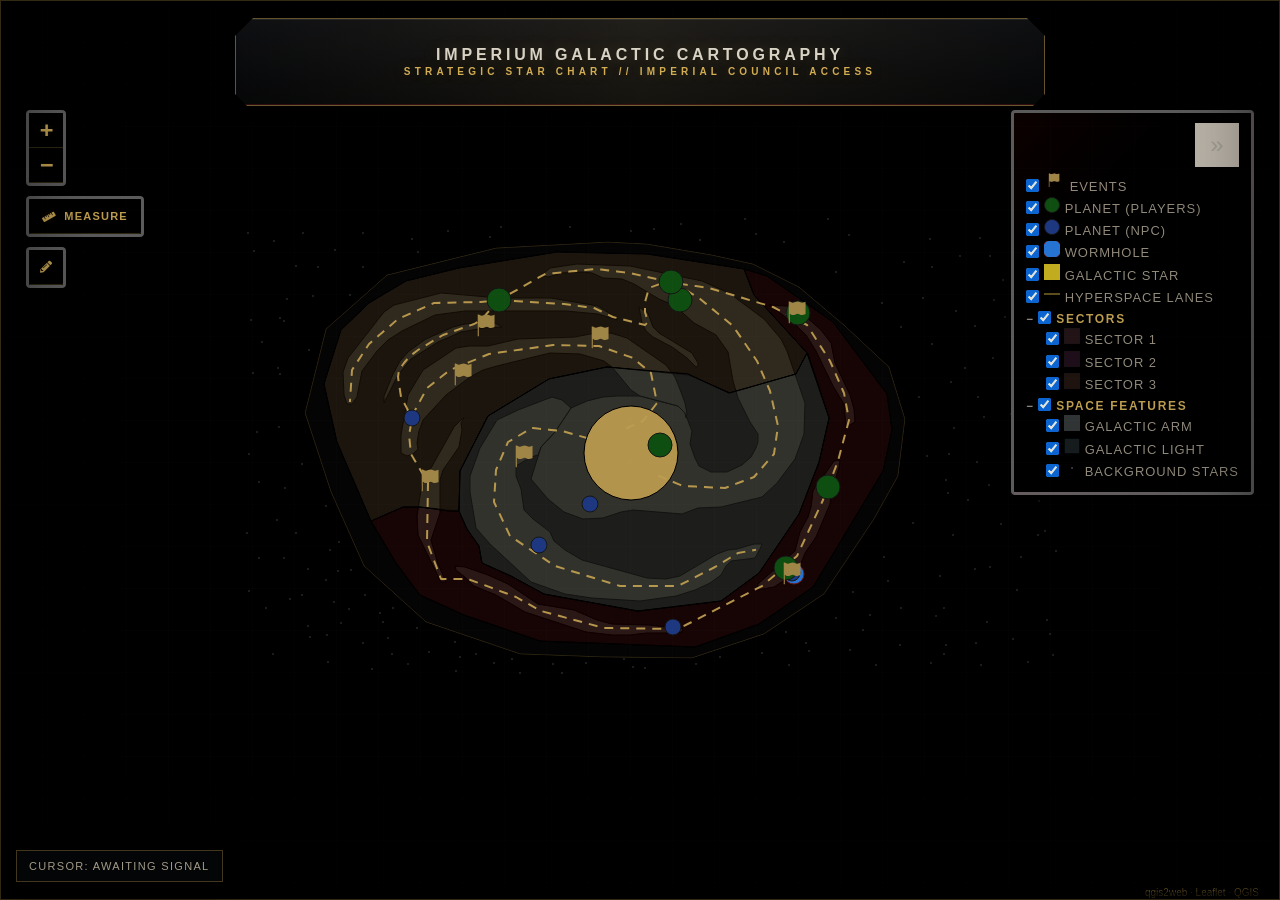
<file: index.html>
<!doctype html>
<html lang="en">
    <head>
        <meta charset="utf-8">
        <meta http-equiv="X-UA-Compatible" content="IE=edge">
        <meta name="viewport" content="initial-scale=1,user-scalable=no,maximum-scale=1,width=device-width">
        <meta name="mobile-web-app-capable" content="yes">
        <meta name="apple-mobile-web-app-capable" content="yes">
        <link rel="stylesheet" href="css/leaflet.css">
        <link rel="stylesheet" href="css/L.Control.Layers.Tree.css">
        <link rel="stylesheet" href="css/qgis2web.css">
        <link rel="stylesheet" href="css/fontawesome-all.min.css">
        <link rel="stylesheet" href="css/leaflet.photon.css">
        <link rel="stylesheet" href="css/leaflet-measure.css">
        <style>
        :root {
            --imp-black: #050506;
            --imp-panel: rgba(10, 11, 13, 0.88);
            --imp-panel-solid: #0b0c0f;
            --imp-stone: #343334;
            --imp-concrete: #7d7a70;
            --imp-ash: #d8d3c4;
            --imp-muted: #a39b88;
            --imp-bronze: #9b7643;
            --imp-gold: #d2ad54;
            --imp-crimson: #7d151b;
            --imp-red-glow: rgba(125, 21, 27, 0.55);
            --imp-gold-glow: rgba(210, 173, 84, 0.45);
            --imp-border: rgba(210, 173, 84, 0.46);
            --imp-border-soft: rgba(210, 173, 84, 0.22);
            --imp-text: #e7e0cf;
            --imp-dim: #9d988c;
        }

        html, body, #map {
            width: 100%;
            height: 100%;
            padding: 0;
            margin: 0;
        }

        html, body {
            overflow: hidden;
            background:
                radial-gradient(circle at 50% 42%, rgba(120, 118, 105, 0.08), transparent 32%),
                radial-gradient(circle at 75% 15%, rgba(125, 21, 27, 0.08), transparent 30%),
                linear-gradient(180deg, #08090b 0%, #020203 100%);
            font-family: "Segoe UI", "Bahnschrift", "Arial Narrow", Arial, sans-serif;
            color: var(--imp-text);
        }

        #map {
            background: #020203;
            filter: contrast(1.12) saturate(0.88) brightness(0.88);
        }

        body::before {
            content: "";
            pointer-events: none;
            position: fixed;
            inset: 0;
            z-index: 999;
            background:
                linear-gradient(rgba(255,255,255,0.025) 1px, transparent 1px),
                linear-gradient(90deg, rgba(255,255,255,0.018) 1px, transparent 1px),
                radial-gradient(circle at 50% 50%, transparent 48%, rgba(0,0,0,0.56) 100%);
            background-size: 42px 42px, 42px 42px, 100% 100%;
            mix-blend-mode: screen;
            opacity: 0.28;
        }

        body::after {
            content: "";
            pointer-events: none;
            position: fixed;
            inset: 0;
            z-index: 1000;
            border: 1px solid rgba(210, 173, 84, 0.24);
            box-shadow:
                inset 0 0 0 7px rgba(0,0,0,0.42),
                inset 0 0 100px rgba(0,0,0,0.74);
        }

        .imperium-topbar {
            position: fixed;
            top: 18px;
            left: 50%;
            transform: translateX(-50%);
            z-index: 1001;
            width: min(760px, calc(100vw - 32px));
            min-height: 62px;
            display: flex;
            align-items: center;
            justify-content: center;
            padding: 12px 24px;
            text-align: center;
            background:
                linear-gradient(90deg, rgba(0,0,0,0.18), rgba(210,173,84,0.08), rgba(0,0,0,0.18)),
                linear-gradient(180deg, rgba(19,20,23,0.94), rgba(7,8,10,0.90));
            border: 1px solid var(--imp-border);
            box-shadow:
                0 12px 36px rgba(0,0,0,0.52),
                inset 0 1px 0 rgba(255,255,255,0.08),
                inset 0 -1px 0 rgba(125,21,27,0.36);
            clip-path: polygon(18px 0, calc(100% - 18px) 0, 100% 18px, 100% calc(100% - 12px), calc(100% - 12px) 100%, 12px 100%, 0 calc(100% - 12px), 0 18px);
            backdrop-filter: blur(10px);
        }

        .imperium-title {
            width: 100%;
            text-align: center;
            text-transform: uppercase;
            letter-spacing: 0.24em;
            font-weight: 800;
            line-height: 1.08;
            color: var(--imp-ash);
            text-shadow: 0 0 16px rgba(210, 173, 84, 0.24);
            white-space: nowrap;
        }

        .imperium-title span {
            display: block;
            margin-top: 4px;
            font-size: 10px;
            letter-spacing: 0.42em;
            color: var(--imp-gold);
            font-weight: 600;
        }


        .imperium-coordinates {
            position: fixed;
            left: 16px;
            bottom: 18px;
            z-index: 1001;
            max-width: calc(100vw - 32px);
            padding: 9px 12px;
            background: rgba(5,6,8,0.86);
            border: 1px solid rgba(210,173,84,0.30);
            color: var(--imp-muted);
            font-size: 11px;
            letter-spacing: 0.12em;
            text-transform: uppercase;
            box-shadow: 0 10px 28px rgba(0,0,0,0.48);
            backdrop-filter: blur(8px);
        }


        .leaflet-top {
            top: 100px;
        }

        .leaflet-left {
            left: 16px;
        }

        .leaflet-right {
            right: 16px;
        }

        .leaflet-control {
            border: 1px solid rgba(210,173,84,0.38) !important;
            background: rgba(7,8,10,0.88) !important;
            box-shadow: 0 10px 28px rgba(0,0,0,0.45) !important;
            color: var(--imp-text) !important;
            backdrop-filter: blur(8px);
        }

        .leaflet-bar a,
        .leaflet-bar a:hover {
            width: 34px !important;
            height: 34px !important;
            line-height: 34px !important;
            background: rgba(10,11,13,0.95) !important;
            border-bottom: 1px solid rgba(210,173,84,0.26) !important;
            color: var(--imp-gold) !important;
            text-shadow: 0 0 12px rgba(210,173,84,0.35);
        }

        .leaflet-bar a:hover {
            background: rgba(72,19,22,0.85) !important;
            color: var(--imp-ash) !important;
        }

        .leaflet-control-layers {
            max-width: min(320px, calc(100vw - 32px));
            padding: 10px 12px !important;
            background:
                linear-gradient(135deg, rgba(125,21,27,0.18), transparent 42%),
                rgba(7,8,10,0.90) !important;
        }

        .leaflet-control-layers-expanded {
            color: var(--imp-text) !important;
        }

        .leaflet-control-layers-list {
            color: var(--imp-text);
            font-size: 12px;
            line-height: 1.55;
            text-transform: uppercase;
            letter-spacing: 0.08em;
        }

        .leaflet-control-layers label {
            color: var(--imp-muted);
        }

        .leaflet-control-layers label:hover {
            color: var(--imp-ash);
        }

        .leaflet-layerstree-header-label b {
            color: var(--imp-gold);
            font-weight: 800;
            letter-spacing: 0.14em;
        }

        .leaflet-control-layers-toggle {
            background-color: rgba(7,8,10,0.92) !important;
            filter: invert(0.82) sepia(0.2) saturate(1.2);
        }

        .leaflet-popup-content-wrapper,
        .leaflet-popup-tip {
            background:
                linear-gradient(135deg, rgba(125,21,27,0.18), transparent 38%),
                rgba(8,9,11,0.96) !important;
            color: var(--imp-text) !important;
            border: 1px solid rgba(210,173,84,0.38);
            box-shadow: 0 16px 44px rgba(0,0,0,0.62);
            border-radius: 0 !important;
        }

        .leaflet-popup-content {
            margin: 14px 16px !important;
            min-width: 180px;
            font-size: 12px;
            letter-spacing: 0.05em;
        }

        .leaflet-popup-content table {
            width: 100%;
            border-collapse: collapse;
        }

        .leaflet-popup-content td {
            border-bottom: 1px solid rgba(210,173,84,0.16);
            padding: 8px 0;
        }

        .leaflet-popup-content strong {
            display: block;
            margin-bottom: 4px;
            color: var(--imp-gold);
            text-transform: uppercase;
            letter-spacing: 0.16em;
            font-size: 10px;
        }

        .leaflet-popup-close-button {
            color: var(--imp-gold) !important;
        }

        .leaflet-control-attribution {
            background: rgba(0,0,0,0.55) !important;
            color: rgba(216,211,196,0.45) !important;
            font-size: 10px;
            border: 0 !important;
        }

        .leaflet-control-attribution a {
            color: rgba(210,173,84,0.65) !important;
        }

        .info {
            display: none;
        }

        .leaflet-control-measure-toggle {
            display: flex !important;
            align-items: center;
            justify-content: center;
            font-size: 14px;
        }

        .leaflet-measure-resultpopup h3,
        .leaflet-measure-resultpopup .leaflet-popup-content {
            color: var(--imp-text) !important;
        }


        .leaflet-control-measure,
        .leaflet-control-measure-interaction {
            background:
                linear-gradient(135deg, rgba(125,21,27,0.18), transparent 42%),
                rgba(7,8,10,0.94) !important;
            color: var(--imp-text) !important;
            border: 1px solid rgba(210,173,84,0.38) !important;
            box-shadow: 0 10px 28px rgba(0,0,0,0.45) !important;
        }

        .leaflet-control-measure a,
        .leaflet-control-measure-toggle,
        .leaflet-control-measure-toggle:hover {
            background: rgba(10,11,13,0.95) !important;
            color: var(--imp-gold) !important;
            border-bottom: 1px solid rgba(210,173,84,0.26) !important;
            text-shadow: 0 0 12px rgba(210,173,84,0.35);
        }

        .leaflet-control-measure .tasks,
        .leaflet-control-measure .task,
        .leaflet-control-measure .coorddivider {
            color: var(--imp-text) !important;
            background: transparent !important;
            border-color: rgba(210,173,84,0.18) !important;
        }

        .leaflet-control-measure .task:hover {
            background: rgba(125,21,27,0.28) !important;
        }

        .leaflet-control-measure .startprompt h3,
        .leaflet-control-measure .results .group,
        .leaflet-control-measure .results .heading,
        .leaflet-control-measure .results .value,
        .leaflet-control-measure .results .unit,
        .leaflet-control-measure .results .button,
        .leaflet-control-measure .results {
            color: var(--imp-text) !important;
        }

        .leaflet-control-measure .results {
            background: rgba(8,9,11,0.96) !important;
        }

        .leaflet-measure-resultpopup .leaflet-popup-content-wrapper,
        .leaflet-measure-resultpopup .leaflet-popup-tip,
        .leaflet-popup.leaflet-measure-resultpopup .leaflet-popup-content-wrapper,
        .leaflet-popup.leaflet-measure-resultpopup .leaflet-popup-tip {
            background:
                linear-gradient(135deg, rgba(125,21,27,0.20), transparent 36%),
                linear-gradient(180deg, rgba(16,17,20,0.98), rgba(7,8,10,0.98)) !important;
            color: var(--imp-text) !important;
            border: 1px solid rgba(210,173,84,0.42) !important;
            box-shadow: 0 18px 44px rgba(0,0,0,0.68), inset 0 0 0 1px rgba(255,255,255,0.03) !important;
            border-radius: 0 !important;
        }

        .leaflet-measure-resultpopup .leaflet-popup-content,
        .leaflet-popup.leaflet-measure-resultpopup .leaflet-popup-content {
            margin: 14px 16px !important;
            min-width: 230px;
            color: var(--imp-text) !important;
            font-size: 12px !important;
            line-height: 1.45 !important;
        }

        .leaflet-measure-resultpopup h2,
        .leaflet-measure-resultpopup h3,
        .leaflet-popup.leaflet-measure-resultpopup h2,
        .leaflet-popup.leaflet-measure-resultpopup h3 {
            margin: 0 0 10px !important;
            color: var(--imp-gold) !important;
            font-size: 12px !important;
            font-weight: 800 !important;
            text-transform: uppercase !important;
            letter-spacing: 0.14em !important;
            border-bottom: 1px solid rgba(210,173,84,0.20) !important;
            padding-bottom: 8px !important;
            background: transparent !important;
        }

        .leaflet-measure-resultpopup p,
        .leaflet-measure-resultpopup .lastpoint,
        .leaflet-measure-resultpopup .heading,
        .leaflet-measure-resultpopup .value,
        .leaflet-measure-resultpopup .unit,
        .leaflet-popup.leaflet-measure-resultpopup p {
            color: var(--imp-text) !important;
        }

        .leaflet-measure-resultpopup table,
        .leaflet-popup.leaflet-measure-resultpopup table {
            width: 100% !important;
            border-collapse: collapse !important;
            margin: 8px 0 12px !important;
            background: rgba(0,0,0,0.16) !important;
        }

        .leaflet-measure-resultpopup tr,
        .leaflet-popup.leaflet-measure-resultpopup tr {
            border-bottom: 1px solid rgba(210,173,84,0.14) !important;
        }

        .leaflet-measure-resultpopup td,
        .leaflet-popup.leaflet-measure-resultpopup td {
            padding: 8px 6px !important;
            color: var(--imp-text) !important;
            background: transparent !important;
            border: 0 !important;
        }

        .leaflet-measure-resultpopup td:first-child,
        .leaflet-popup.leaflet-measure-resultpopup td:first-child {
            color: var(--imp-muted) !important;
            text-transform: uppercase !important;
            letter-spacing: 0.08em !important;
            font-size: 10px !important;
        }

        .leaflet-measure-resultpopup td:last-child,
        .leaflet-popup.leaflet-measure-resultpopup td:last-child {
            text-align: right !important;
            font-weight: 700 !important;
        }

        .leaflet-measure-resultpopup .tasks,
        .leaflet-measure-resultpopup .button,
        .leaflet-measure-resultpopup a.button,
        .leaflet-popup.leaflet-measure-resultpopup .button,
        .leaflet-popup.leaflet-measure-resultpopup a.button {
            color: var(--imp-gold) !important;
            background: rgba(255,255,255,0.05) !important;
            border: 1px solid rgba(210,173,84,0.28) !important;
            padding: 6px 10px !important;
            text-transform: uppercase !important;
            letter-spacing: 0.08em !important;
            font-size: 11px !important;
            text-decoration: none !important;
            display: inline-block !important;
            margin-top: 8px !important;
        }

        .leaflet-measure-resultpopup .button:hover,
        .leaflet-measure-resultpopup a.button:hover,
        .leaflet-popup.leaflet-measure-resultpopup .button:hover,
        .leaflet-popup.leaflet-measure-resultpopup a.button:hover {
            background: rgba(125,21,27,0.32) !important;
            color: var(--imp-ash) !important;
        }

        .leaflet-measure-resultpopup .leaflet-popup-close-button,
        .leaflet-popup.leaflet-measure-resultpopup .leaflet-popup-close-button {
            color: var(--imp-gold) !important;
            top: 8px !important;
            right: 8px !important;
        }


        .leaflet-control-measure .startprompt,
        .leaflet-control-measure .results,
        .leaflet-control-measure .measuretasks {
            background: rgba(8,9,11,0.97) !important;
        }

        .leaflet-control-measure .startprompt {
            padding: 10px !important;
        }

        .leaflet-control-measure .results {
            padding: 10px !important;
            border-top: 1px solid rgba(210,173,84,0.18) !important;
        }

        .leaflet-control-measure .results .group {
            border-bottom: 1px solid rgba(210,173,84,0.14) !important;
            padding: 6px 0 !important;
        }

        .leaflet-control-measure .results .heading {
            color: var(--imp-muted) !important;
            text-transform: uppercase !important;
            letter-spacing: 0.08em !important;
            font-size: 10px !important;
        }

        .leaflet-control-measure .results .value {
            color: var(--imp-ash) !important;
            font-weight: 700 !important;
        }

        .leaflet-control-measure .results .button {
            background: rgba(255,255,255,0.05) !important;
            border: 1px solid rgba(210,173,84,0.28) !important;
            color: var(--imp-gold) !important;
            text-transform: uppercase !important;
            letter-spacing: 0.08em !important;
        }

        .leaflet-measure-path,
        .leaflet-measure-path-measure,
        .leaflet-measure-path-interact {
            stroke: rgba(210,173,84,0.95) !important;
        }


        /* HARD OVERRIDE: Leaflet Measure plugin interaction panel */
        .leaflet-control-measure,
        .leaflet-control-measure *,
        .leaflet-control-measure-interaction,
        .leaflet-control-measure-interaction * {
            box-sizing: border-box !important;
        }

        .leaflet-control-measure-interaction,
        .leaflet-control-measure .leaflet-control-measure-interaction,
        .leaflet-control-measure .content,
        .leaflet-control-measure .startprompt,
        .leaflet-control-measure .results,
        .leaflet-control-measure .measuretasks,
        .leaflet-control-measure .tasks {
            background:
                linear-gradient(135deg, rgba(125,21,27,0.18), transparent 34%),
                linear-gradient(180deg, rgba(16,17,20,0.98), rgba(7,8,10,0.98)) !important;
            color: var(--imp-text) !important;
            border-color: rgba(210,173,84,0.26) !important;
        }

        .leaflet-control-measure-interaction {
            min-width: 320px !important;
            padding: 12px 14px !important;
            border: 1px solid rgba(210,173,84,0.42) !important;
            box-shadow:
                0 18px 44px rgba(0,0,0,0.68),
                inset 0 0 0 1px rgba(255,255,255,0.03) !important;
        }

        .leaflet-control-measure-interaction h1,
        .leaflet-control-measure-interaction h2,
        .leaflet-control-measure-interaction h3,
        .leaflet-control-measure .startprompt h1,
        .leaflet-control-measure .startprompt h2,
        .leaflet-control-measure .startprompt h3 {
            margin: 0 0 10px !important;
            padding: 0 0 9px !important;
            color: var(--imp-gold) !important;
            background: transparent !important;
            border-bottom: 1px solid rgba(210,173,84,0.20) !important;
            font-size: 12px !important;
            font-weight: 800 !important;
            line-height: 1.35 !important;
            text-transform: uppercase !important;
            letter-spacing: 0.12em !important;
            text-shadow: 0 0 10px rgba(210,173,84,0.22) !important;
        }

        .leaflet-control-measure-interaction p,
        .leaflet-control-measure-interaction span,
        .leaflet-control-measure-interaction div,
        .leaflet-control-measure .startprompt,
        .leaflet-control-measure .startprompt p,
        .leaflet-control-measure .results,
        .leaflet-control-measure .results * {
            color: var(--imp-text) !important;
            background-color: transparent !important;
            text-shadow: none !important;
        }

        .leaflet-control-measure-interaction .startprompt,
        .leaflet-control-measure .startprompt {
            border-bottom: 1px solid rgba(210,173,84,0.16) !important;
            margin-bottom: 10px !important;
            padding-bottom: 10px !important;
            font-size: 12px !important;
            line-height: 1.45 !important;
        }

        .leaflet-control-measure-interaction .tasks,
        .leaflet-control-measure .tasks {
            display: flex !important;
            gap: 10px !important;
            align-items: center !important;
            margin-top: 10px !important;
            padding-top: 10px !important;
            border-top: 1px solid rgba(210,173,84,0.16) !important;
        }

        .leaflet-control-measure-interaction a,
        .leaflet-control-measure-interaction button,
        .leaflet-control-measure .tasks a,
        .leaflet-control-measure .tasks button,
        .leaflet-control-measure .button,
        .leaflet-control-measure a.button {
            min-height: 28px !important;
            padding: 6px 12px !important;
            background:
                linear-gradient(180deg, rgba(255,255,255,0.065), rgba(255,255,255,0.015)) !important;
            border: 1px solid rgba(210,173,84,0.34) !important;
            color: var(--imp-gold) !important;
            font-size: 11px !important;
            font-weight: 700 !important;
            text-transform: uppercase !important;
            letter-spacing: 0.08em !important;
            line-height: 1.2 !important;
            text-decoration: none !important;
            box-shadow: inset 0 0 0 1px rgba(0,0,0,0.30) !important;
        }

        .leaflet-control-measure-interaction a:hover,
        .leaflet-control-measure-interaction button:hover,
        .leaflet-control-measure .tasks a:hover,
        .leaflet-control-measure .tasks button:hover,
        .leaflet-control-measure .button:hover,
        .leaflet-control-measure a.button:hover {
            background: rgba(125,21,27,0.34) !important;
            color: var(--imp-ash) !important;
            border-color: rgba(210,173,84,0.62) !important;
        }

        .leaflet-control-measure-interaction hr,
        .leaflet-control-measure hr {
            border: 0 !important;
            border-top: 1px solid rgba(210,173,84,0.18) !important;
            margin: 10px 0 !important;
        }

        .leaflet-control-measure-interaction table,
        .leaflet-control-measure table {
            background: rgba(0,0,0,0.18) !important;
            color: var(--imp-text) !important;
            border-collapse: collapse !important;
        }

        .leaflet-control-measure-interaction td,
        .leaflet-control-measure table td {
            background: transparent !important;
            color: var(--imp-text) !important;
            border-bottom: 1px solid rgba(210,173,84,0.12) !important;
            padding: 7px 5px !important;
        }

        .leaflet-control-measure-interaction .close,
        .leaflet-control-measure .close {
            color: var(--imp-gold) !important;
            opacity: 1 !important;
        }


        .imperium-travel-time {
            margin-top: 10px !important;
            padding: 9px 10px !important;
            background:
                linear-gradient(90deg, rgba(125,21,27,0.20), rgba(210,173,84,0.08)),
                rgba(0,0,0,0.24) !important;
            border: 1px solid rgba(210,173,84,0.34) !important;
            color: var(--imp-ash) !important;
            font-size: 12px !important;
            line-height: 1.35 !important;
            letter-spacing: 0.04em !important;
            box-shadow: inset 0 0 0 1px rgba(0,0,0,0.28) !important;
        }

        .imperium-travel-time strong {
            display: block !important;
            margin-bottom: 3px !important;
            color: var(--imp-gold) !important;
            font-size: 10px !important;
            text-transform: uppercase !important;
            letter-spacing: 0.14em !important;
        }

        .imperium-travel-time span {
            color: var(--imp-ash) !important;
            font-weight: 800 !important;
        }

        .imperium-travel-time small {
            display: block !important;
            margin-top: 3px !important;
            color: var(--imp-muted) !important;
            font-size: 10px !important;
            letter-spacing: 0.06em !important;
        }


        .imperium-custom-measure-control a.is-active {
            background: rgba(125,21,27,0.82) !important;
            color: var(--imp-ash) !important;
            box-shadow: inset 0 0 0 1px rgba(210,173,84,0.22);
        }

        .imperium-custom-measure-control a {
            width: auto !important;
            min-width: 92px;
            padding: 0 10px;
            display: flex !important;
            align-items: center;
            justify-content: center;
            gap: 7px;
            font-size: 11px;
            font-weight: 800;
            letter-spacing: 0.11em;
            text-transform: uppercase;
        }

        .imperium-draw-control a.is-active {
            background: rgba(125,21,27,0.82) !important;
            color: var(--imp-ash) !important;
            box-shadow: inset 0 0 0 1px rgba(210,173,84,0.22);
        }

        .imperium-measure-panel {
            position: fixed;
            left: 62px;
            top: 142px;
            z-index: 1002;
            width: min(320px, calc(100vw - 32px));
            padding: 14px 14px 12px;
            background:
                linear-gradient(135deg, rgba(125,21,27,0.20), transparent 34%),
                linear-gradient(180deg, rgba(16,17,20,0.98), rgba(7,8,10,0.98));
            border: 1px solid rgba(210,173,84,0.42);
            box-shadow: 0 18px 44px rgba(0,0,0,0.68), inset 0 0 0 1px rgba(255,255,255,0.03);
            backdrop-filter: blur(10px);
        }

        .imperium-measure-panel.is-hidden {
            display: none;
        }

        .imperium-measure-panel h3 {
            margin: 0 0 10px;
            padding: 0 0 9px;
            color: var(--imp-gold);
            background: transparent;
            border-bottom: 1px solid rgba(210,173,84,0.20);
            font-size: 12px;
            font-weight: 800;
            line-height: 1.35;
            text-transform: uppercase;
            letter-spacing: 0.12em;
            text-shadow: 0 0 10px rgba(210,173,84,0.22);
        }

        .imperium-measure-instruction {
            margin: 0 0 12px;
            color: var(--imp-text);
            font-size: 12px;
            line-height: 1.45;
        }

        .imperium-measure-grid {
            display: grid;
            grid-template-columns: 1fr;
            gap: 8px;
            margin-bottom: 12px;
        }

        .imperium-measure-stat {
            padding: 9px 10px;
            background: rgba(0,0,0,0.18);
            border: 1px solid rgba(210,173,84,0.14);
            box-shadow: inset 0 0 0 1px rgba(0,0,0,0.28);
        }

        .imperium-measure-stat strong {
            display: block;
            margin-bottom: 3px;
            color: var(--imp-muted);
            font-size: 10px;
            text-transform: uppercase;
            letter-spacing: 0.14em;
        }

        .imperium-measure-stat span {
            color: var(--imp-ash);
            font-size: 13px;
            font-weight: 800;
            letter-spacing: 0.04em;
        }

        .imperium-measure-panel small {
            display: block;
            margin-top: 2px;
            color: var(--imp-muted);
            font-size: 10px;
            letter-spacing: 0.05em;
        }

        .imperium-measure-actions {
            display: flex;
            gap: 10px;
            align-items: center;
            margin-top: 8px;
            padding-top: 10px;
            border-top: 1px solid rgba(210,173,84,0.16);
        }

        .imperium-measure-btn {
            min-height: 28px;
            padding: 6px 12px;
            background: linear-gradient(180deg, rgba(255,255,255,0.065), rgba(255,255,255,0.015));
            border: 1px solid rgba(210,173,84,0.34);
            color: var(--imp-gold);
            font-size: 11px;
            font-weight: 700;
            text-transform: uppercase;
            letter-spacing: 0.08em;
            line-height: 1.2;
            text-decoration: none;
            box-shadow: inset 0 0 0 1px rgba(0,0,0,0.30);
            cursor: pointer;
        }

        .imperium-measure-btn:hover {
            background: rgba(125,21,27,0.34);
            color: var(--imp-ash);
            border-color: rgba(210,173,84,0.62);
        }

        .imperium-draw-panel {
            position: fixed;
            left: 62px;
            top: 142px;
            z-index: 1002;
            width: min(340px, calc(100vw - 32px));
            padding: 14px 14px 12px;
            background:
                linear-gradient(135deg, rgba(125,21,27,0.20), transparent 34%),
                linear-gradient(180deg, rgba(16,17,20,0.98), rgba(7,8,10,0.98));
            border: 1px solid rgba(210,173,84,0.42);
            box-shadow: 0 18px 44px rgba(0,0,0,0.68), inset 0 0 0 1px rgba(255,255,255,0.03);
            backdrop-filter: blur(10px);
        }

        .imperium-draw-panel.is-hidden {
            display: none;
        }

        .imperium-draw-panel h3 {
            margin: 0 0 10px;
            padding: 0 0 9px;
            color: var(--imp-gold);
            background: transparent;
            border-bottom: 1px solid rgba(210,173,84,0.20);
            font-size: 12px;
            font-weight: 800;
            line-height: 1.35;
            text-transform: uppercase;
            letter-spacing: 0.12em;
            text-shadow: 0 0 10px rgba(210,173,84,0.22);
        }

        .imperium-draw-row {
            display: grid;
            grid-template-columns: 82px 1fr;
            gap: 10px;
            align-items: center;
            margin: 10px 0;
            color: var(--imp-muted);
            font-size: 10px;
            text-transform: uppercase;
            letter-spacing: 0.12em;
        }

        .imperium-draw-row input[type="color"] {
            width: 100%;
            height: 30px;
            padding: 0;
            background: rgba(0,0,0,0.28);
            border: 1px solid rgba(210,173,84,0.28);
            cursor: pointer;
        }

        .imperium-draw-row input[type="range"] {
            width: 100%;
            accent-color: var(--imp-gold);
        }

        .imperium-draw-actions {
            display: flex;
            flex-wrap: wrap;
            gap: 10px;
            align-items: center;
            margin-top: 10px;
            padding-top: 10px;
            border-top: 1px solid rgba(210,173,84,0.16);
        }

        .imperium-draw-btn {
            min-height: 28px;
            padding: 6px 12px;
            background: linear-gradient(180deg, rgba(255,255,255,0.065), rgba(255,255,255,0.015));
            border: 1px solid rgba(210,173,84,0.34);
            color: var(--imp-gold);
            font-size: 11px;
            font-weight: 700;
            text-transform: uppercase;
            letter-spacing: 0.08em;
            line-height: 1.2;
            text-decoration: none;
            box-shadow: inset 0 0 0 1px rgba(0,0,0,0.30);
            cursor: pointer;
        }

        .imperium-draw-btn:hover {
            background: rgba(125,21,27,0.34);
            color: var(--imp-ash);
            border-color: rgba(210,173,84,0.62);
        }

        .imperium-draw-canvas {
            position: absolute;
            inset: 0;
            z-index: 620;
            pointer-events: none;
            touch-action: none;
        }

        .imperium-draw-canvas.is-active {
            pointer-events: auto;
            cursor: crosshair;
        }


        .leaflet-pane.pane_ImperiumMeasurement {
            filter: drop-shadow(0 0 6px rgba(216,211,196,0.45)) drop-shadow(0 0 10px rgba(125,21,27,0.45));
        }

        @media (max-width: 760px) {
            .imperium-topbar {
                top: 10px;
                width: calc(100vw - 20px);
                min-height: 48px;
                padding: 10px 12px;
            }

            .imperium-title {
                font-size: 13px;
                letter-spacing: 0.16em;
            }

            .imperium-title span {
                font-size: 8px;
                letter-spacing: 0.22em;
            }

            .leaflet-top {
                top: 76px;
            }

            .imperium-coordinates {
                font-size: 9px;
                right: 10px;
                left: 10px;
                text-align: center;
            }

            .imperium-measure-panel {
                left: 10px;
                right: 10px;
                top: 118px;
                width: auto;
            }

            .imperium-draw-panel {
                left: 10px;
                right: 10px;
                top: 118px;
                width: auto;
            }
        }
        </style>
        <title>Imperium Map</title>
    </head>
    <body>
        <div class="imperium-topbar">
            <div class="imperium-title">
                Imperium Galactic Cartography
                <span>Strategic Star Chart // Imperial Council Access</span>
            </div>
        </div>

        <div class="imperium-coordinates" id="imperiumCoordinates">Cursor: awaiting signal</div>

        <div id="map">
        </div>
        <script src="js/qgis2web_expressions.js"></script>
        <script src="js/leaflet.js"></script>
        <script src="js/L.Control.Layers.Tree.min.js"></script>
        <script src="js/leaflet.rotatedMarker.js"></script>
        <script src="js/leaflet.pattern.js"></script>
        <script src="js/leaflet-hash.js"></script>
        <script src="js/Autolinker.min.js"></script>
        <script src="js/rbush.min.js"></script>
        <script src="js/labelgun.min.js"></script>
        <script src="js/labels.js"></script>
        <script src="js/leaflet.photon.js"></script>
        <script src="js/leaflet-measure.js"></script>
        <script src="js/proj4.js"></script>
        <script src="js/proj4leaflet.js"></script>
        <script src="data/BackgroundStars_0.js"></script>
        <script src="data/GalacticLight_1.js"></script>
        <script src="data/GalacticArm_2.js"></script>
        <script src="data/Sector3_3.js"></script>
        <script src="data/Sector2_4.js"></script>
        <script src="data/Sector1_5.js"></script>
        <script src="data/HyperspaceLanes_6.js"></script>
        <script src="data/GalacticStar_7.js"></script>
        <script src="data/Wormhole_8.js"></script>
        <script src="data/PlanetNPC_9.js"></script>
        <script src="data/PlanetPlayers_10.js"></script>
        <script src="data/Events_11.js"></script>
        <script>
        var crs = new L.Proj.CRS('EPSG:3857', '+proj=merc +a=6378137 +b=6378137 +lat_ts=0 +lon_0=0 +x_0=0 +y_0=0 +k=1 +units=m +nadgrids=@null +wktext +no_defs', {
            resolutions: [2800, 1400, 700, 350, 175, 84, 42, 21, 11.2, 5.6, 2.8, 1.4, 0.7, 0.35, 0.14, 0.07],
        });
        var map = L.map('map', {
            crs: crs,
            continuousWorld: false,
            worldCopyJump: false, 
            zoomControl:false, maxZoom:10, minZoom:1
        }).fitBounds([[-1.424694801524391,-0.6508139270505916],[1.4723063885290668,4.573376037549986]]);
        var hash = new L.Hash(map);
        map.attributionControl.setPrefix('<a href="https://github.com/tomchadwin/qgis2web" target="_blank">qgis2web</a> &middot; <a href="https://leafletjs.com" title="A JS library for interactive maps">Leaflet</a> &middot; <a href="https://qgis.org">QGIS</a>');
        var autolinker = new Autolinker({truncate: {length: 30, location: 'smart'}});
        // remove popup's row if "visible-with-data"
        function removeEmptyRowsFromPopupContent(content, feature) {
         var tempDiv = document.createElement('div');
         tempDiv.innerHTML = content;
         var rows = tempDiv.querySelectorAll('tr');
         for (var i = 0; i < rows.length; i++) {
             var td = rows[i].querySelector('td.visible-with-data');
             var key = td ? td.id : '';
             if (td && td.classList.contains('visible-with-data') && feature.properties[key] == null) {
                 rows[i].parentNode.removeChild(rows[i]);
             }
         }
         return tempDiv.innerHTML;
        }
        // modify popup if contains media
        function addClassToPopupIfMedia(content, popup) {
            var tempDiv = document.createElement('div');
            tempDiv.innerHTML = content;
            var imgTd = tempDiv.querySelector('td img');
            if (imgTd) {
                var src = imgTd.getAttribute('src');
                if (/\.(jpg|jpeg|png|gif|bmp|webp|avif)$/i.test(src)) {
                    popup._contentNode.classList.add('media');
                    setTimeout(function() {
                        popup.update();
                    }, 10);
                } else if (/\.(mp3|wav|ogg|aac)$/i.test(src)) {
                    var audio = document.createElement('audio');
                    audio.controls = true;
                    audio.src = src;
                    imgTd.parentNode.replaceChild(audio, imgTd);
                    popup._contentNode.classList.add('media');
                    setTimeout(function() {
                        popup.setContent(tempDiv.innerHTML);
                        popup.update();
                    }, 10);
                } else if (/\.(mp4|webm|ogg|mov)$/i.test(src)) {
                    var video = document.createElement('video');
                    video.controls = true;
                    video.src = src;
                    video.style.width = "400px";
                    video.style.height = "300px";
                    video.style.maxHeight = "60vh";
                    video.style.maxWidth = "60vw";
                    imgTd.parentNode.replaceChild(video, imgTd);
                    popup._contentNode.classList.add('media');
                    // Aggiorna il popup quando il video carica i metadati
                    video.addEventListener('loadedmetadata', function() {
                        popup.update();
                    });
                    setTimeout(function() {
                        popup.setContent(tempDiv.innerHTML);
                        popup.update();
                    }, 10);
                } else {
                    popup._contentNode.classList.remove('media');
                }
            } else {
                popup._contentNode.classList.remove('media');
            }
        }
        var title = new L.Control({'position':'bottomleft'});
        title.onAdd = function (map) {
            this._div = L.DomUtil.create('div', 'info');
            this.update();
            return this._div;
        };
        title.update = function () {
            this._div.innerHTML = '<h2>Imperium Galactic Cartography</h2>';
        };
        title.addTo(map);
        var zoomControl = L.control.zoom({
            position: 'topleft'
        }).addTo(map);
        var bounds_group = new L.featureGroup([]);

        map.createPane('pane_ImperiumMeasurement');
        map.getPane('pane_ImperiumMeasurement').style.zIndex = 650;
        map.getPane('pane_ImperiumMeasurement').style.pointerEvents = 'none';
        map.createPane('pane_ImperiumDraw');
        map.getPane('pane_ImperiumDraw').style.zIndex = 620;
        map.getPane('pane_ImperiumDraw').style.pointerEvents = 'none';

        var imperiumPlanetaryStates = {
            'evertrust interstellar group': {
                Economy: 'Growing',
                Military: 'Weak',
                Resource: 'Manufactured Goods',
                Species: 'Polos'
            },
            thalassar: {
                Economy: 'Stagnant',
                Military: 'Weak',
                Resource: 'Energy',
                Species: 'Pelagus'
            },
            'visus primus': {
                Economy: 'Stagnant',
                Military: 'Weak',
                Resource: 'Manufactured Goods',
                Species: 'Human'
            },
            'sordidus petra': {
                Economy: 'Stagnant',
                Military: 'Very Weak',
                Resource: 'Manufactured Goods',
                Species: 'Indis'
            },
            diamondtopia: {
                Economy: 'Stagnant',
                Military: 'Very Weak',
                Resource: 'Food',
                Species: 'Yanik'
            },
            sordenia: {
                Economy: 'Growing',
                Military: 'Very Weak',
                Resource: 'Food',
                Species: 'Polos'
            },
            mitras: {
                Economy: 'Growing',
                Military: 'Very Weak',
                Resource: 'Raw Materials',
                Species: 'Human'
            }
        };

        function imperiumPlanetStateRows(feature) {
            if (!feature || !feature.properties || !feature.properties.Name) return '';
            var state = imperiumPlanetaryStates[String(feature.properties.Name).trim().toLowerCase()];
            if (!state) return '';

            var rows = '';
            ['Economy', 'Military', 'Resource', 'Species'].forEach(function(label) {
                if (!state[label]) return;
                rows += '<tr><td colspan="2"><strong>' + label + '</strong><br />'
                    + autolinker.link(String(state[label]).replace(/'/g, '\'').toLocaleString())
                    + '</td></tr>';
            });
            return rows;
        }

        function setBounds() {
        }
        function pop_BackgroundStars_0(feature, layer) {
            var popupContent = '<table>\
                </table>';
            var content = removeEmptyRowsFromPopupContent(popupContent, feature);
			layer.on('popupopen', function(e) {
				addClassToPopupIfMedia(content, e.popup);
			});
			layer.bindPopup(content, { maxHeight: 400 });
        }

        function style_BackgroundStars_0_0() {
            return {
                pane: 'pane_BackgroundStars_0',
                radius: 0.8,
                opacity: 1,
                color: 'rgba(6,6,7,1.0)',
                dashArray: '',
                lineCap: 'butt',
                lineJoin: 'miter',
                weight: 1,
                fill: true,
                fillOpacity: 1,
                fillColor: 'rgba(216,211,196,0.95)',
                interactive: false,
            }
        }
        map.createPane('pane_BackgroundStars_0');
        map.getPane('pane_BackgroundStars_0').style.zIndex = 400;
        map.getPane('pane_BackgroundStars_0').style['mix-blend-mode'] = 'normal';
        var layer_BackgroundStars_0 = new L.geoJson(json_BackgroundStars_0, {
            attribution: '',
            interactive: false,
            dataVar: 'json_BackgroundStars_0',
            layerName: 'layer_BackgroundStars_0',
            pane: 'pane_BackgroundStars_0',
            onEachFeature: pop_BackgroundStars_0,
            pointToLayer: function (feature, latlng) {
                var context = {
                    feature: feature,
                    variables: {}
                };
                return L.circleMarker(latlng, style_BackgroundStars_0_0(feature));
            },
        });
        bounds_group.addLayer(layer_BackgroundStars_0);
        map.addLayer(layer_BackgroundStars_0);
        function pop_GalacticLight_1(feature, layer) {
            var popupContent = '<table>\
                    <tr>\
                        <td colspan="2">' + (feature.properties['Name'] !== null ? autolinker.link(String(feature.properties['Name']).replace(/'/g, '\'').toLocaleString()) : '') + '</td>\
                    </tr>\
                </table>';
            var content = removeEmptyRowsFromPopupContent(popupContent, feature);
			layer.on('popupopen', function(e) {
				addClassToPopupIfMedia(content, e.popup);
			});
			layer.bindPopup(content, { maxHeight: 400 });
        }

        function style_GalacticLight_1_0() {
            return {
                pane: 'pane_GalacticLight_1',
                opacity: 1,
                color: 'rgba(210,173,84,0.24)',
                dashArray: '',
                lineCap: 'butt',
                lineJoin: 'miter',
                weight: 1.0, 
                fill: true,
                fillOpacity: 1,
                fillColor: 'rgba(216,211,196,0.08)',
                interactive: false,
            }
        }
        map.createPane('pane_GalacticLight_1');
        map.getPane('pane_GalacticLight_1').style.zIndex = 401;
        map.getPane('pane_GalacticLight_1').style['mix-blend-mode'] = 'normal';
        var layer_GalacticLight_1 = new L.geoJson(json_GalacticLight_1, {
            attribution: '',
            interactive: false,
            dataVar: 'json_GalacticLight_1',
            layerName: 'layer_GalacticLight_1',
            pane: 'pane_GalacticLight_1',
            onEachFeature: pop_GalacticLight_1,
            style: style_GalacticLight_1_0,
        });
        bounds_group.addLayer(layer_GalacticLight_1);
        map.addLayer(layer_GalacticLight_1);
        function pop_GalacticArm_2(feature, layer) {
            var popupContent = '<table>\
                    <tr>\
                        <td colspan="2">' + (feature.properties['Name'] !== null ? autolinker.link(String(feature.properties['Name']).replace(/'/g, '\'').toLocaleString()) : '') + '</td>\
                    </tr>\
                </table>';
            var content = removeEmptyRowsFromPopupContent(popupContent, feature);
			layer.on('popupopen', function(e) {
				addClassToPopupIfMedia(content, e.popup);
			});
			layer.bindPopup(content, { maxHeight: 400 });
        }

        function style_GalacticArm_2_0() {
            return {
                pane: 'pane_GalacticArm_2',
                opacity: 1,
                color: 'rgba(6,6,7,1.0)',
                dashArray: '',
                lineCap: 'butt',
                lineJoin: 'miter',
                weight: 1.0, 
                fill: true,
                fillOpacity: 1,
                fillColor: 'rgba(130,126,112,0.22)',
                interactive: false,
            }
        }
        map.createPane('pane_GalacticArm_2');
        map.getPane('pane_GalacticArm_2').style.zIndex = 402;
        map.getPane('pane_GalacticArm_2').style['mix-blend-mode'] = 'normal';
        var layer_GalacticArm_2 = new L.geoJson(json_GalacticArm_2, {
            attribution: '',
            interactive: false,
            dataVar: 'json_GalacticArm_2',
            layerName: 'layer_GalacticArm_2',
            pane: 'pane_GalacticArm_2',
            onEachFeature: pop_GalacticArm_2,
            style: style_GalacticArm_2_0,
        });
        bounds_group.addLayer(layer_GalacticArm_2);
        map.addLayer(layer_GalacticArm_2);
        function pop_Sector3_3(feature, layer) {
            var popupContent = '<table>\
                    <tr>\
                        <td colspan="2">' + (feature.properties['id'] !== null ? autolinker.link(String(feature.properties['id']).replace(/'/g, '\'').toLocaleString()) : '') + '</td>\
                    </tr>\
                </table>';
            var content = removeEmptyRowsFromPopupContent(popupContent, feature);
			layer.on('popupopen', function(e) {
				addClassToPopupIfMedia(content, e.popup);
			});
			layer.bindPopup(content, { maxHeight: 400 });
        }

        function style_Sector3_3_0() {
            return {
                pane: 'pane_Sector3_3',
                opacity: 1,
                color: 'rgba(6,6,7,1.0)',
                dashArray: '',
                lineCap: 'butt',
                lineJoin: 'miter',
                weight: 1.0, 
                fill: true,
                fillOpacity: 1,
                fillColor: 'rgba(125,21,27,0.20)',
                interactive: false,
            }
        }
        map.createPane('pane_Sector3_3');
        map.getPane('pane_Sector3_3').style.zIndex = 403;
        map.getPane('pane_Sector3_3').style['mix-blend-mode'] = 'normal';
        var layer_Sector3_3 = new L.geoJson(json_Sector3_3, {
            attribution: '',
            interactive: false,
            dataVar: 'json_Sector3_3',
            layerName: 'layer_Sector3_3',
            pane: 'pane_Sector3_3',
            onEachFeature: pop_Sector3_3,
            style: style_Sector3_3_0,
        });
        bounds_group.addLayer(layer_Sector3_3);
        map.addLayer(layer_Sector3_3);
        function pop_Sector2_4(feature, layer) {
            var popupContent = '<table>\
                    <tr>\
                        <td colspan="2">' + (feature.properties['id'] !== null ? autolinker.link(String(feature.properties['id']).replace(/'/g, '\'').toLocaleString()) : '') + '</td>\
                    </tr>\
                </table>';
            var content = removeEmptyRowsFromPopupContent(popupContent, feature);
			layer.on('popupopen', function(e) {
				addClassToPopupIfMedia(content, e.popup);
			});
			layer.bindPopup(content, { maxHeight: 400 });
        }

        function style_Sector2_4_0() {
            return {
                pane: 'pane_Sector2_4',
                opacity: 1,
                color: 'rgba(6,6,7,1.0)',
                dashArray: '',
                lineCap: 'butt',
                lineJoin: 'miter',
                weight: 1.0, 
                fill: true,
                fillOpacity: 1,
                fillColor: 'rgba(155,118,67,0.18)',
                interactive: false,
            }
        }
        map.createPane('pane_Sector2_4');
        map.getPane('pane_Sector2_4').style.zIndex = 404;
        map.getPane('pane_Sector2_4').style['mix-blend-mode'] = 'normal';
        var layer_Sector2_4 = new L.geoJson(json_Sector2_4, {
            attribution: '',
            interactive: false,
            dataVar: 'json_Sector2_4',
            layerName: 'layer_Sector2_4',
            pane: 'pane_Sector2_4',
            onEachFeature: pop_Sector2_4,
            style: style_Sector2_4_0,
        });
        bounds_group.addLayer(layer_Sector2_4);
        map.addLayer(layer_Sector2_4);
        function pop_Sector1_5(feature, layer) {
            var popupContent = '<table>\
                    <tr>\
                        <td colspan="2">' + (feature.properties['id'] !== null ? autolinker.link(String(feature.properties['id']).replace(/'/g, '\'').toLocaleString()) : '') + '</td>\
                    </tr>\
                </table>';
            var content = removeEmptyRowsFromPopupContent(popupContent, feature);
			layer.on('popupopen', function(e) {
				addClassToPopupIfMedia(content, e.popup);
			});
			layer.bindPopup(content, { maxHeight: 400 });
        }

        function style_Sector1_5_0() {
            return {
                pane: 'pane_Sector1_5',
                opacity: 1,
                color: 'rgba(6,6,7,1.0)',
                dashArray: '',
                lineCap: 'butt',
                lineJoin: 'miter',
                weight: 1.0, 
                fill: true,
                fillOpacity: 1,
                fillColor: 'rgba(216,211,196,0.13)',
                interactive: false,
            }
        }
        map.createPane('pane_Sector1_5');
        map.getPane('pane_Sector1_5').style.zIndex = 405;
        map.getPane('pane_Sector1_5').style['mix-blend-mode'] = 'normal';
        var layer_Sector1_5 = new L.geoJson(json_Sector1_5, {
            attribution: '',
            interactive: false,
            dataVar: 'json_Sector1_5',
            layerName: 'layer_Sector1_5',
            pane: 'pane_Sector1_5',
            onEachFeature: pop_Sector1_5,
            style: style_Sector1_5_0,
        });
        bounds_group.addLayer(layer_Sector1_5);
        map.addLayer(layer_Sector1_5);
        function pop_HyperspaceLanes_6(feature, layer) {
            var popupContent = '<table>\
                    <tr>\
                        <td colspan="2"><strong>Name</strong><br />' + (feature.properties['Name'] !== null ? autolinker.link(String(feature.properties['Name']).replace(/'/g, '\'').toLocaleString()) : '') + '</td>\
                    </tr>\
                </table>';
            var content = removeEmptyRowsFromPopupContent(popupContent, feature);
			layer.on('popupopen', function(e) {
				addClassToPopupIfMedia(content, e.popup);
			});
			layer.bindPopup(content, { maxHeight: 400 });
        }

        function style_HyperspaceLanes_6_0() {
            return {
                pane: 'pane_HyperspaceLanes_6',
                opacity: 1,
                color: 'rgba(210,173,84,0.95)',
                dashArray: '',
                lineCap: 'square',
                lineJoin: 'bevel',
                weight: 2.0,
                dashArray: '7, 9',
                fillOpacity: 0,
                interactive: true,
            }
        }
        map.createPane('pane_HyperspaceLanes_6');
        map.getPane('pane_HyperspaceLanes_6').style.zIndex = 406;
        map.getPane('pane_HyperspaceLanes_6').style['mix-blend-mode'] = 'normal';
        var layer_HyperspaceLanes_6 = new L.geoJson(json_HyperspaceLanes_6, {
            attribution: '',
            interactive: true,
            dataVar: 'json_HyperspaceLanes_6',
            layerName: 'layer_HyperspaceLanes_6',
            pane: 'pane_HyperspaceLanes_6',
            onEachFeature: pop_HyperspaceLanes_6,
            style: style_HyperspaceLanes_6_0,
        });
        bounds_group.addLayer(layer_HyperspaceLanes_6);
        map.addLayer(layer_HyperspaceLanes_6);
        function pop_GalacticStar_7(feature, layer) {
            var popupContent = '<table>\
                    <tr>\
                        <td colspan="2">' + (feature.properties['Name'] !== null ? autolinker.link(String(feature.properties['Name']).replace(/'/g, '\'').toLocaleString()) : '') + '</td>\
                    </tr>\
                </table>';
            var content = removeEmptyRowsFromPopupContent(popupContent, feature);
			layer.on('popupopen', function(e) {
				addClassToPopupIfMedia(content, e.popup);
			});
			layer.bindPopup(content, { maxHeight: 400 });
        }

        function style_GalacticStar_7_0() {
            return {
                pane: 'pane_GalacticStar_7',
                radius: 46.8,
                opacity: 1,
                color: 'rgba(6,6,7,1.0)',
                dashArray: '',
                lineCap: 'butt',
                lineJoin: 'miter',
                weight: 1,
                fill: true,
                fillOpacity: 1,
                fillColor: 'rgba(210,173,84,0.92)',
                interactive: false,
            }
        }
        map.createPane('pane_GalacticStar_7');
        map.getPane('pane_GalacticStar_7').style.zIndex = 407;
        map.getPane('pane_GalacticStar_7').style['mix-blend-mode'] = 'normal';
        var layer_GalacticStar_7 = new L.geoJson(json_GalacticStar_7, {
            attribution: '',
            interactive: false,
            dataVar: 'json_GalacticStar_7',
            layerName: 'layer_GalacticStar_7',
            pane: 'pane_GalacticStar_7',
            onEachFeature: pop_GalacticStar_7,
            pointToLayer: function (feature, latlng) {
                var context = {
                    feature: feature,
                    variables: {}
                };
                return L.circleMarker(latlng, style_GalacticStar_7_0(feature));
            },
        });
        bounds_group.addLayer(layer_GalacticStar_7);
        map.addLayer(layer_GalacticStar_7);
        function pop_Wormhole_8(feature, layer) {
            var popupContent = '<table>\
                    <tr>\
                        <td colspan="2"><strong>Name</strong><br />' + (feature.properties['Name'] !== null ? autolinker.link(String(feature.properties['Name']).replace(/'/g, '\'').toLocaleString()) : '') + '</td>\
                    </tr>\
                </table>';
            var content = removeEmptyRowsFromPopupContent(popupContent, feature);
			layer.on('popupopen', function(e) {
				addClassToPopupIfMedia(content, e.popup);
			});
			layer.bindPopup(content, { maxHeight: 400 });
        }

        function style_Wormhole_8_0() {
            return {
                pane: 'pane_Wormhole_8',
                radius: 10.0,
                opacity: 1,
                color: 'rgba(138,35,35,1.0)',
                dashArray: '',
                lineCap: 'butt',
                lineJoin: 'miter',
                weight: 1.0,
                fill: true,
                fillOpacity: 1,
                fillColor: 'rgba(42,132,242,1.0)',
                interactive: true,
            }
        }
        map.createPane('pane_Wormhole_8');
        map.getPane('pane_Wormhole_8').style.zIndex = 408;
        map.getPane('pane_Wormhole_8').style['mix-blend-mode'] = 'normal';
        var layer_Wormhole_8 = new L.geoJson(json_Wormhole_8, {
            attribution: '',
            interactive: true,
            dataVar: 'json_Wormhole_8',
            layerName: 'layer_Wormhole_8',
            pane: 'pane_Wormhole_8',
            onEachFeature: pop_Wormhole_8,
            pointToLayer: function (feature, latlng) {
                var context = {
                    feature: feature,
                    variables: {}
                };
                return L.circleMarker(latlng, style_Wormhole_8_0(feature));
            },
        });
        bounds_group.addLayer(layer_Wormhole_8);
        map.addLayer(layer_Wormhole_8);
        function pop_PlanetNPC_9(feature, layer) {
            var popupContent = '<table>\
                    <tr>\
                        <td colspan="2"><strong>Name</strong><br />' + (feature.properties['Name'] !== null ? autolinker.link(String(feature.properties['Name']).replace(/'/g, '\'').toLocaleString()) : '') + '</td>\
                    </tr>\
                    ' + imperiumPlanetStateRows(feature) + '\
                </table>';
            var content = removeEmptyRowsFromPopupContent(popupContent, feature);
			layer.on('popupopen', function(e) {
				addClassToPopupIfMedia(content, e.popup);
			});
			layer.bindPopup(content, { maxHeight: 400 });
        }

        function style_PlanetNPC_9_0() {
            return {
                pane: 'pane_PlanetNPC_9',
                radius: 7.9999999999999964,
                opacity: 1,
                color: 'rgba(35,35,35,1.0)',
                dashArray: '',
                lineCap: 'butt',
                lineJoin: 'miter',
                weight: 1,
                fill: true,
                fillOpacity: 1,
                fillColor: 'rgba(40,69,154,1.0)',
                interactive: true,
            }
        }
        map.createPane('pane_PlanetNPC_9');
        map.getPane('pane_PlanetNPC_9').style.zIndex = 409;
        map.getPane('pane_PlanetNPC_9').style['mix-blend-mode'] = 'normal';
        var layer_PlanetNPC_9 = new L.geoJson(json_PlanetNPC_9, {
            attribution: '',
            interactive: true,
            dataVar: 'json_PlanetNPC_9',
            layerName: 'layer_PlanetNPC_9',
            pane: 'pane_PlanetNPC_9',
            onEachFeature: pop_PlanetNPC_9,
            pointToLayer: function (feature, latlng) {
                var context = {
                    feature: feature,
                    variables: {}
                };
                return L.circleMarker(latlng, style_PlanetNPC_9_0(feature));
            },
        });
        bounds_group.addLayer(layer_PlanetNPC_9);
        map.addLayer(layer_PlanetNPC_9);
        function pop_PlanetPlayers_10(feature, layer) {
            var popupContent = '<table>\
                    <tr>\
                        <td colspan="2"><strong>Name</strong><br />' + (feature.properties['Name'] !== null ? autolinker.link(String(feature.properties['Name']).replace(/'/g, '\'').toLocaleString()) : '') + '</td>\
                    </tr>\
                    ' + imperiumPlanetStateRows(feature) + '\
                </table>';
            var content = removeEmptyRowsFromPopupContent(popupContent, feature);
			layer.on('popupopen', function(e) {
				addClassToPopupIfMedia(content, e.popup);
			});
			layer.bindPopup(content, { maxHeight: 400 });
        }

        function style_PlanetPlayers_10_0() {
            return {
                pane: 'pane_PlanetPlayers_10',
                radius: 11.600000000000007,
                opacity: 1,
                color: 'rgba(35,35,35,1.0)',
                dashArray: '',
                lineCap: 'butt',
                lineJoin: 'miter',
                weight: 1,
                fill: true,
                fillOpacity: 1,
                fillColor: 'rgba(23,95,25,1.0)',
                interactive: true,
            }
        }
        map.createPane('pane_PlanetPlayers_10');
        map.getPane('pane_PlanetPlayers_10').style.zIndex = 410;
        map.getPane('pane_PlanetPlayers_10').style['mix-blend-mode'] = 'normal';
        var layer_PlanetPlayers_10 = new L.geoJson(json_PlanetPlayers_10, {
            attribution: '',
            interactive: true,
            dataVar: 'json_PlanetPlayers_10',
            layerName: 'layer_PlanetPlayers_10',
            pane: 'pane_PlanetPlayers_10',
            onEachFeature: pop_PlanetPlayers_10,
            pointToLayer: function (feature, latlng) {
                var context = {
                    feature: feature,
                    variables: {}
                };
                return L.circleMarker(latlng, style_PlanetPlayers_10_0(feature));
            },
        });
        bounds_group.addLayer(layer_PlanetPlayers_10);
        map.addLayer(layer_PlanetPlayers_10);
        function pop_Events_11(feature, layer) {
            var popupContent = '<table>\
                    <tr>\
                        <td colspan="2"><strong>Name</strong><br />' + (feature.properties['Name'] !== null ? autolinker.link(String(feature.properties['Name']).replace(/'/g, '\'').toLocaleString()) : '') + '</td>\
                    </tr>\
                    ' + (feature.properties['Info'] !== null ? '<tr>\
                        <td colspan="2"><strong>Info</strong><br />' + autolinker.link(String(feature.properties['Info']).replace(/'/g, '\'').toLocaleString()) + '</td>\
                    </tr>' : '') + '\
                </table>';
            var content = removeEmptyRowsFromPopupContent(popupContent, feature);
			layer.on('popupopen', function(e) {
				addClassToPopupIfMedia(content, e.popup);
			});
			layer.bindPopup(content, { maxHeight: 400 });
        }

        map.createPane('pane_Events_11');
        map.getPane('pane_Events_11').style.zIndex = 411;
        map.getPane('pane_Events_11').style['mix-blend-mode'] = 'normal';
        var icon_Events_11 = L.icon({
            iconUrl: 'markers/Events_11.svg',
            iconSize: [24, 24],
            iconAnchor: [12, 12],
            popupAnchor: [0, -12]
        });
        var layer_Events_11 = new L.geoJson(json_Events_11, {
            attribution: '',
            interactive: true,
            dataVar: 'json_Events_11',
            layerName: 'layer_Events_11',
            pane: 'pane_Events_11',
            onEachFeature: pop_Events_11,
            pointToLayer: function (feature, latlng) {
                return L.marker(latlng, { icon: icon_Events_11 });
            },
        });
        bounds_group.addLayer(layer_Events_11);
        map.addLayer(layer_Events_11);
        var overlaysTree = [
            {label: '<img src="legend/Events_11.png" /> Events', layer: layer_Events_11},
            {label: '<img src="legend/PlanetPlayers_10.png" /> Planet (Players)', layer: layer_PlanetPlayers_10},
            {label: '<img src="legend/PlanetNPC_9.png" /> Planet (NPC)', layer: layer_PlanetNPC_9},
            {label: '<img src="legend/Wormhole_8.png" /> Wormhole', layer: layer_Wormhole_8},
            {label: '<img src="legend/GalacticStar_7.png" /> Galactic Star', layer: layer_GalacticStar_7},
            {label: '<img src="legend/HyperspaceLanes_6.png" /> Hyperspace Lanes', layer: layer_HyperspaceLanes_6},
        {label: '<b>Sectors</b>',  selectAllCheckbox: true, children: [
            {label: '<img src="legend/Sector1_5.png" /> Sector 1', layer: layer_Sector1_5},
            {label: '<img src="legend/Sector2_4.png" /> Sector 2', layer: layer_Sector2_4},
            {label: '<img src="legend/Sector3_3.png" /> Sector 3', layer: layer_Sector3_3},]},
        {label: '<b>Space Features</b>',  selectAllCheckbox: true, children: [
            {label: '<img src="legend/GalacticArm_2.png" /> Galactic Arm', layer: layer_GalacticArm_2},
            {label: '<img src="legend/GalacticLight_1.png" /> Galactic Light', layer: layer_GalacticLight_1},
            {label: '<img src="legend/BackgroundStars_0.png" /> Background Stars', layer: layer_BackgroundStars_0},]},]
        var lay = (L.control.layers && L.control.layers.tree)
            ? L.control.layers.tree(null, overlaysTree,{
                //namedToggle: true,
                //selectorBack: false,
                //closedSymbol: '&#8862; &#x1f5c0;',
                //openedSymbol: '&#8863; &#x1f5c1;',
                //collapseAll: 'Collapse all',
                //expandAll: 'Expand all',
                collapsed: false,
            })
            : L.control.layers(null, {
                'Events': layer_Events_11,
                'Planet (Players)': layer_PlanetPlayers_10,
                'Planet (NPC)': layer_PlanetNPC_9,
                'Wormhole': layer_Wormhole_8,
                'Galactic Star': layer_GalacticStar_7,
                'Hyperspace Lanes': layer_HyperspaceLanes_6,
                'Sector 1': layer_Sector1_5,
                'Sector 2': layer_Sector2_4,
                'Sector 3': layer_Sector3_3,
                'Galactic Arm': layer_GalacticArm_2,
                'Galactic Light': layer_GalacticLight_1,
                'Background Stars': layer_BackgroundStars_0
            }, {
                collapsed: false
            });
        lay.addTo(map);
		document.addEventListener("DOMContentLoaded", function() {
            // set new Layers List height which considers toggle icon
            function newLayersListHeight() {
                var layerScrollbarElement = document.querySelector('.leaflet-control-layers-scrollbar');
                if (layerScrollbarElement) {
                    var layersListElement = document.querySelector('.leaflet-control-layers-list');
                    var originalHeight = layersListElement.style.height 
                        || window.getComputedStyle(layersListElement).height;
                    var newHeight = parseFloat(originalHeight) - 50;
                    layersListElement.style.height = newHeight + 'px';
                }
            }
            var isLayersListExpanded = true;
            var controlLayersElement = document.querySelector('.leaflet-control-layers');
            var toggleLayerControl = document.querySelector('.leaflet-control-layers-toggle');
            if (!controlLayersElement || !toggleLayerControl) return;
            // toggle Collapsed/Expanded and apply new Layers List height
            toggleLayerControl.addEventListener('click', function() {
                if (isLayersListExpanded) {
                    controlLayersElement.classList.remove('leaflet-control-layers-expanded');
                } else {
                    controlLayersElement.classList.add('leaflet-control-layers-expanded');
                }
                isLayersListExpanded = !isLayersListExpanded;
                newLayersListHeight()
            });	
			// apply new Layers List height if toggle layerstree
			if (controlLayersElement) {
				controlLayersElement.addEventListener('click', function(event) {
					var toggleLayerHeaderPointer = event.target.closest('.leaflet-layerstree-header-pointer span');
					if (toggleLayerHeaderPointer) {
						newLayersListHeight();
					}
				});
			}
            // Collapsed/Expanded at Start to apply new height
            setTimeout(function() {
                toggleLayerControl.click();
            }, 10);
            setTimeout(function() {
                toggleLayerControl.click();
            }, 10);
            // Collapsed touch/small screen
            var isSmallScreen = window.innerWidth < 650;
            if (isSmallScreen) {
                setTimeout(function() {
                    controlLayersElement.classList.remove('leaflet-control-layers-expanded');
                    isLayersListExpanded = !isLayersListExpanded;
                }, 500);
            }  
        });       

        map.on('mousemove', function(e) {
            var coord = document.getElementById('imperiumCoordinates');
            if (coord) {
                coord.textContent = 'Cursor: X ' + e.latlng.lng.toFixed(4) + ' / Y ' + e.latlng.lat.toFixed(4) + ' // EPSG:3857 strategic grid';
            }
        });

        map.getContainer().addEventListener('pointermove', function(event) {
            var coord = document.getElementById('imperiumCoordinates');
            if (!coord || !map.mouseEventToLatLng) return;
            var latlng = map.mouseEventToLatLng(event);
            coord.textContent = 'Cursor: X ' + latlng.lng.toFixed(4) + ' / Y ' + latlng.lat.toFixed(4) + ' // EPSG:3857 strategic grid';
        }, { passive: true });

        function imperialHover(layer, hoverStyle) {
            layer.eachLayer(function(each) {
                each.on('mouseover', function() {
                    if (each.setStyle) {
                        each.setStyle(hoverStyle);
                    }
                    if (each.bringToFront) {
                        each.bringToFront();
                    }
                });
                each.on('mouseout', function() {
                    if (each.setStyle && layer.resetStyle) {
                        layer.resetStyle(each);
                    }
                });
            });
        }

        imperialHover(layer_HyperspaceLanes_6, {
            color: 'rgba(210,173,84,1)',
            weight: 4,
            opacity: 1
        });


        function imperiumFormatTravelTime(totalSeconds) {
            totalSeconds = Math.max(0, Math.round(totalSeconds));
            var hours = Math.floor(totalSeconds / 3600);
            var minutes = Math.floor((totalSeconds % 3600) / 60);
            var seconds = totalSeconds % 60;

            return String(hours).padStart(2, '0') + 'h '
                + String(minutes).padStart(2, '0') + 'm '
                + String(seconds).padStart(2, '0') + 's';
        }

        function imperiumFormatNumber(value) {
            return Math.round(value).toLocaleString();
        }

        var imperiumMeasureState = {
            active: false,
            finished: false,
            points: [],
            markers: [],
            line: null,
            lineGlow: null,
            panel: null,
            controlButton: null
        };

        function imperiumInteractiveMeasureLayers() {
            return [
                layer_HyperspaceLanes_6,
                layer_Wormhole_8,
                layer_PlanetNPC_9,
                layer_PlanetPlayers_10
            ];
        }

        function imperiumSetMeasurementInteractionLock(locked) {
            var panesToLock = [
                'pane_HyperspaceLanes_6',
                'pane_Wormhole_8',
                'pane_PlanetNPC_9',
                'pane_PlanetPlayers_10'
            ];

            panesToLock.forEach(function(paneName) {
                var pane = map.getPane(paneName);
                if (pane) {
                    // This stops hover highlighting and popups while measuring.
                    pane.style.pointerEvents = locked ? 'none' : '';
                }
            });

            if (locked) {
                map.closePopup();
                imperiumResetInteractiveLayerStyles();
            }
        }

        function imperiumResetInteractiveLayerStyles() {
            imperiumInteractiveMeasureLayers().forEach(function(layer) {
                if (!layer || !layer.eachLayer || !layer.resetStyle) return;
                layer.eachLayer(function(each) {
                    layer.resetStyle(each);
                });
            });
        }

        function imperiumFlattenLatLngs(latlngs) {
            var flattened = [];
            function walk(value) {
                if (!value) return;
                if (Array.isArray(value)) {
                    value.forEach(walk);
                } else if (typeof value.lat === 'number' && typeof value.lng === 'number') {
                    flattened.push(value);
                }
            }
            walk(latlngs);
            return flattened;
        }

        function imperiumClickHitsInteractiveFeature(latlng) {
            if (!latlng) return false;

            var clickPoint = map.latLngToLayerPoint(latlng);
            // While measuring, map features are visually locked so they do not highlight.
            // This tiny hit zone only blocks a measurement point if the click is almost
            // exactly on the feature itself. Clicking near planets or hyperlanes still works.
            var pointBlockRadius = 0.75;
            var lineBlockRadius = 0.75;
            var hit = false;

            imperiumInteractiveMeasureLayers().forEach(function(layer) {
                if (hit || !layer || !layer.eachLayer) return;

                layer.eachLayer(function(each) {
                    if (hit) return;

                    if (each.getLatLng && !each.getLatLngs) {
                        var featurePoint = map.latLngToLayerPoint(each.getLatLng());
                        if (clickPoint.distanceTo(featurePoint) <= pointBlockRadius) {
                            hit = true;
                        }
                        return;
                    }

                    if (each.getLatLngs) {
                        var points = imperiumFlattenLatLngs(each.getLatLngs()).map(function(eachLatLng) {
                            return map.latLngToLayerPoint(eachLatLng);
                        });

                        for (var i = 1; i < points.length; i++) {
                            if (L.LineUtil.pointToSegmentDistance(clickPoint, points[i - 1], points[i]) <= lineBlockRadius) {
                                hit = true;
                                break;
                            }
                        }
                    }
                });
            });

            return hit;
        }

        function imperiumIsMeasurementBlockedTarget(originalEvent) {
            if (!originalEvent || !originalEvent.target) return false;

            var target = originalEvent.target;

            if (target.classList && target.classList.contains('leaflet-interactive')) {
                return true;
            }

            if (target.closest && target.closest('.leaflet-interactive')) {
                return true;
            }

            return false;
        }

        function imperiumBlockFeatureClicksWhileMeasuring(layer) {
            if (!layer || !layer.eachLayer) return;

            layer.eachLayer(function(each) {
                each.on('click', function(e) {
                    if (!imperiumMeasureState.active) return;

                    if (e.originalEvent) {
                        e.originalEvent._imperiumMeasurementBlocked = true;
                        if (e.originalEvent.preventDefault) e.originalEvent.preventDefault();
                        if (e.originalEvent.stopPropagation) e.originalEvent.stopPropagation();
                    }

                    if (L.DomEvent && L.DomEvent.stop && e.originalEvent) {
                        L.DomEvent.stop(e.originalEvent);
                    }

                    map.closePopup();
                    return false;
                });

                each.on('mouseover', function(e) {
                    if (!imperiumMeasureState.active) return;
                    if (e.originalEvent && L.DomEvent && L.DomEvent.stop) {
                        L.DomEvent.stop(e.originalEvent);
                    }
                    imperiumResetInteractiveLayerStyles();
                    return false;
                });
            });
        }

        function imperiumMeasureDistanceMeters() {
            var total = 0;
            for (var i = 1; i < imperiumMeasureState.points.length; i++) {
                total += map.distance(imperiumMeasureState.points[i - 1], imperiumMeasureState.points[i]);
            }
            return total;
        }

        function imperiumClearMeasurementLayers() {
            imperiumMeasureState.markers.forEach(function(marker) {
                map.removeLayer(marker);
            });
            imperiumMeasureState.markers = [];
            if (imperiumMeasureState.line) {
                map.removeLayer(imperiumMeasureState.line);
                imperiumMeasureState.line = null;
            }
            if (imperiumMeasureState.lineGlow) {
                map.removeLayer(imperiumMeasureState.lineGlow);
                imperiumMeasureState.lineGlow = null;
            }
        }

        function imperiumResetMeasurement() {
            imperiumMeasureState.active = false;
            imperiumMeasureState.finished = false;
            imperiumMeasureState.points = [];
            imperiumSetMeasurementInteractionLock(false);
            imperiumClearMeasurementLayers();
            map.getContainer().style.cursor = '';
            if (map.doubleClickZoom) {
                map.doubleClickZoom.enable();
            }
            if (imperiumMeasureState.controlButton) {
                imperiumMeasureState.controlButton.classList.remove('is-active');
            }
        }

        function imperiumUpdateMeasurementGeometry() {
            if (imperiumMeasureState.line) {
                map.removeLayer(imperiumMeasureState.line);
                imperiumMeasureState.line = null;
            }
            if (imperiumMeasureState.lineGlow) {
                map.removeLayer(imperiumMeasureState.lineGlow);
                imperiumMeasureState.lineGlow = null;
            }

            if (imperiumMeasureState.points.length >= 2) {
                // Measurement path is deliberately different from hyperspace lanes:
                // crimson outer rail + ash inner rail, solid, with a glow.
                imperiumMeasureState.lineGlow = L.polyline(imperiumMeasureState.points, {
                    pane: 'pane_ImperiumMeasurement',
                    color: 'rgba(125,21,27,0.92)',
                    weight: 8,
                    opacity: 0.88,
                    lineCap: 'round',
                    lineJoin: 'round',
                    interactive: false
                }).addTo(map);

                imperiumMeasureState.line = L.polyline(imperiumMeasureState.points, {
                    pane: 'pane_ImperiumMeasurement',
                    color: 'rgba(216,211,196,0.98)',
                    weight: 2.4,
                    opacity: 1,
                    lineCap: 'round',
                    lineJoin: 'round',
                    interactive: false
                }).addTo(map);
            }
        }

        function imperiumEnsurePanel() {
            if (imperiumMeasureState.panel) return imperiumMeasureState.panel;

            var panel = document.createElement('div');
            panel.className = 'imperium-measure-panel is-hidden';
            panel.innerHTML = [
                '<h3>Measure Distance</h3>',
                '<p class="imperium-measure-instruction"></p>',
                '<div class="imperium-measure-grid">',
                    '<div class="imperium-measure-stat">',
                        '<strong>Space Meter</strong>',
                        '<span class="imperium-measure-distance">0</span>',
                    '</div>',
                    '<div class="imperium-measure-stat">',
                        '<strong>Travel Time</strong>',
                        '<span class="imperium-measure-time">00h 00m 00s</span>',
                        '<small>Formula: 1 map metre = 0.25 seconds</small>',
                    '</div>',
                '</div>',
                '<div class="imperium-measure-actions">',
                    '<button type="button" class="imperium-measure-btn" data-action="cancel">Cancel</button>',
                    '<button type="button" class="imperium-measure-btn" data-action="finish">Finish Measurement</button>',
                '</div>'
            ].join('');

            document.body.appendChild(panel);
            panel.addEventListener('click', function(event) {
                var action = event.target && event.target.getAttribute('data-action');
                if (action === 'cancel') {
                    imperiumHideMeasurementPanel();
                    imperiumResetMeasurement();
                } else if (action === 'finish') {
                    if (imperiumMeasureState.finished) {
                        imperiumStartMeasurement(true);
                    } else {
                        imperiumFinishMeasurement();
                    }
                }
            });
            imperiumMeasureState.panel = panel;
            return panel;
        }

        function imperiumUpdatePanel() {
            var panel = imperiumEnsurePanel();
            var instruction = panel.querySelector('.imperium-measure-instruction');
            var distanceNode = panel.querySelector('.imperium-measure-distance');
            var timeNode = panel.querySelector('.imperium-measure-time');
            var finishBtn = panel.querySelector('[data-action="finish"]');
            var meters = imperiumMeasureDistanceMeters();
            var travelText = imperiumFormatTravelTime(meters * 0.25);

            distanceNode.textContent = imperiumFormatNumber(meters);
            timeNode.textContent = travelText;

            if (imperiumMeasureState.finished) {
                instruction.textContent = imperiumMeasureState.points.length >= 2
                    ? 'Measurement complete. Start a new measurement or cancel to clear.'
                    : 'Measurement complete.';
                finishBtn.textContent = 'New Measurement';
            } else if (imperiumMeasureState.points.length === 0) {
                instruction.textContent = 'Click on the map to add points and begin measuring.';
                finishBtn.textContent = 'Finish Measurement';
            } else if (imperiumMeasureState.points.length === 1) {
                instruction.textContent = 'Add another point to begin calculating distance and travel time.';
                finishBtn.textContent = 'Finish Measurement';
            } else {
                instruction.textContent = 'Continue placing points, or finish the measurement when ready.';
                finishBtn.textContent = 'Finish Measurement';
            }
        }

        function imperiumShowMeasurementPanel() {
            var panel = imperiumEnsurePanel();
            panel.classList.remove('is-hidden');
            imperiumUpdatePanel();
        }

        function imperiumHideMeasurementPanel() {
            if (imperiumMeasureState.panel) {
                imperiumMeasureState.panel.classList.add('is-hidden');
            }
        }

        function imperiumStartMeasurement(clearExisting) {
            if (clearExisting) {
                imperiumResetMeasurement();
            }
            if (typeof imperiumSetDrawActive === 'function') {
                imperiumSetDrawActive(false);
            }
            imperiumMeasureState.active = true;
            imperiumMeasureState.finished = false;
            imperiumSetMeasurementInteractionLock(true);
            map.getContainer().style.cursor = 'crosshair';
            if (map.doubleClickZoom) {
                map.doubleClickZoom.disable();
            }
            if (imperiumMeasureState.controlButton) {
                imperiumMeasureState.controlButton.classList.add('is-active');
            }
            imperiumShowMeasurementPanel();
        }

        function imperiumFinishMeasurement() {
            imperiumMeasureState.active = false;
            imperiumMeasureState.finished = true;
            imperiumSetMeasurementInteractionLock(false);
            map.getContainer().style.cursor = '';
            if (map.doubleClickZoom) {
                map.doubleClickZoom.enable();
            }
            imperiumUpdatePanel();
        }

        var ImperiumMeasureControl = L.Control.extend({
            options: { position: 'topleft' },
            onAdd: function() {
                var container = L.DomUtil.create('div', 'leaflet-bar imperium-custom-measure-control');
                var link = L.DomUtil.create('a', '', container);
                link.href = '#';
                link.title = 'Measure Distance';
                link.setAttribute('aria-label', 'Measure Distance');
                link.innerHTML = '<span class="fas fa-ruler"></span><span>Measure</span>';
                imperiumMeasureState.controlButton = link;

                L.DomEvent.disableClickPropagation(container);
                L.DomEvent.on(link, 'click', function(e) {
                    L.DomEvent.stop(e);
                    imperiumStartMeasurement(true);
                });
                return container;
            }
        });
        map.addControl(new ImperiumMeasureControl());

        map.on('popupopen', function() {
            if (imperiumMeasureState.active) {
                map.closePopup();
            }
        });

        map.on('click', function(e) {
            if (!imperiumMeasureState.active) return;

            imperiumMeasureState.points.push(e.latlng);
            var marker = L.circleMarker(e.latlng, {
                pane: 'pane_ImperiumMeasurement',
                radius: 5,
                color: 'rgba(216,211,196,0.98)',
                weight: 2.5,
                fillColor: 'rgba(125,21,27,1)',
                fillOpacity: 1,
                interactive: false
            }).addTo(map);
            imperiumMeasureState.markers.push(marker);
            imperiumUpdateMeasurementGeometry();
            imperiumUpdatePanel();
        });

        var imperiumDrawState = {
            active: false,
            drawing: false,
            canvas: null,
            context: null,
            panel: null,
            controlButton: null,
            layer: null,
            lines: [],
            currentLine: null,
            color: '#d2ad54',
            size: 4,
            opacity: 0.96,
            lastPoint: null
        };

        function imperiumEnsureDrawCanvas() {
            if (imperiumDrawState.canvas) return imperiumDrawState.canvas;

            var canvas = document.createElement('canvas');
            canvas.className = 'imperium-draw-canvas';
            map.getContainer().appendChild(canvas);
            imperiumDrawState.canvas = canvas;
            imperiumDrawState.context = canvas.getContext('2d');
            imperiumResizeDrawCanvas();

            canvas.addEventListener('pointerdown', imperiumBeginDraw);
            canvas.addEventListener('pointermove', imperiumContinueDraw);
            canvas.addEventListener('pointerup', imperiumEndDraw);
            canvas.addEventListener('pointercancel', imperiumEndDraw);
            canvas.addEventListener('pointerleave', imperiumEndDraw);
            return canvas;
        }

        function imperiumResizeDrawCanvas() {
            if (!imperiumDrawState.canvas) return;

            var canvas = imperiumDrawState.canvas;
            var size = map.getSize();
            var ratio = window.devicePixelRatio || 1;
            canvas.width = Math.max(1, Math.round(size.x * ratio));
            canvas.height = Math.max(1, Math.round(size.y * ratio));
            canvas.style.width = size.x + 'px';
            canvas.style.height = size.y + 'px';

            imperiumDrawState.context = canvas.getContext('2d');
            imperiumDrawState.context.setTransform(ratio, 0, 0, ratio, 0, 0);
        }

        function imperiumDrawPointerPoint(event) {
            var rect = imperiumDrawState.canvas.getBoundingClientRect();
            return {
                x: event.clientX - rect.left,
                y: event.clientY - rect.top
            };
        }

        function imperiumBeginDraw(event) {
            if (!imperiumDrawState.active) return;
            event.preventDefault();
            if (!imperiumDrawState.layer) {
                imperiumDrawState.layer = L.featureGroup([], { pane: 'pane_ImperiumDraw' }).addTo(map);
            }

            imperiumDrawState.drawing = true;
            imperiumDrawState.lastPoint = imperiumDrawPointerPoint(event);
            imperiumDrawState.currentLine = L.polyline([
                map.containerPointToLatLng(L.point(imperiumDrawState.lastPoint.x, imperiumDrawState.lastPoint.y))
            ], {
                pane: 'pane_ImperiumDraw',
                color: imperiumDrawState.color,
                weight: imperiumDrawState.size,
                opacity: imperiumDrawState.opacity,
                lineCap: 'round',
                lineJoin: 'round',
                interactive: false
            }).addTo(imperiumDrawState.layer);
            imperiumDrawState.lines.push(imperiumDrawState.currentLine);
            imperiumDrawState.canvas.setPointerCapture(event.pointerId);
        }

        function imperiumContinueDraw(event) {
            if (!imperiumDrawState.active || !imperiumDrawState.drawing) return;
            event.preventDefault();
            var point = imperiumDrawPointerPoint(event);
            if (imperiumDrawState.currentLine) {
                imperiumDrawState.currentLine.addLatLng(map.containerPointToLatLng(L.point(point.x, point.y)));
            }
            imperiumDrawState.lastPoint = point;
        }

        function imperiumEndDraw(event) {
            if (!imperiumDrawState.drawing) return;
            imperiumDrawState.drawing = false;
            imperiumDrawState.lastPoint = null;
            imperiumDrawState.currentLine = null;
            if (event && imperiumDrawState.canvas.hasPointerCapture(event.pointerId)) {
                imperiumDrawState.canvas.releasePointerCapture(event.pointerId);
            }
        }

        function imperiumEnsureDrawPanel() {
            if (imperiumDrawState.panel) return imperiumDrawState.panel;

            var panel = document.createElement('div');
            panel.className = 'imperium-draw-panel is-hidden';
            panel.innerHTML = [
                '<h3>Draw Orders</h3>',
                '<label class="imperium-draw-row"><span>Colour</span><input type="color" data-action="color" value="' + imperiumDrawState.color + '"></label>',
                '<label class="imperium-draw-row"><span>Width</span><input type="range" data-action="size" min="2" max="18" step="1" value="' + imperiumDrawState.size + '"></label>',
                '<label class="imperium-draw-row"><span>Opacity</span><input type="range" data-action="opacity" min="0.15" max="1" step="0.05" value="' + imperiumDrawState.opacity + '"></label>',
                '<div class="imperium-draw-actions">',
                    '<button type="button" class="imperium-draw-btn" data-action="undo">Undo</button>',
                    '<button type="button" class="imperium-draw-btn" data-action="clear">Clear</button>',
                    '<button type="button" class="imperium-draw-btn" data-action="close">Close</button>',
                '</div>'
            ].join('');

            document.body.appendChild(panel);
            panel.addEventListener('input', function(event) {
                var action = event.target && event.target.getAttribute('data-action');
                if (action === 'color') {
                    imperiumDrawState.color = event.target.value;
                } else if (action === 'size') {
                    imperiumDrawState.size = Number(event.target.value);
                } else if (action === 'opacity') {
                    imperiumDrawState.opacity = Number(event.target.value);
                    imperiumUpdateDrawingOpacity();
                }
            });
            panel.addEventListener('click', function(event) {
                var action = event.target && event.target.getAttribute('data-action');
                if (action === 'undo') {
                    imperiumUndoDrawing();
                } else if (action === 'clear') {
                    imperiumClearDrawing();
                } else if (action === 'close') {
                    imperiumSetDrawActive(false);
                }
            });
            imperiumDrawState.panel = panel;
            return panel;
        }

        function imperiumSetDrawActive(active) {
            imperiumEnsureDrawCanvas();
            imperiumEnsureDrawPanel();

            imperiumDrawState.active = active;
            imperiumDrawState.canvas.classList.toggle('is-active', active);
            imperiumDrawState.panel.classList.toggle('is-hidden', !active);
            if (imperiumDrawState.controlButton) {
                imperiumDrawState.controlButton.classList.toggle('is-active', active);
            }

            if (active) {
                imperiumHideMeasurementPanel();
                imperiumResetMeasurement();
                map.closePopup();
                map.dragging.disable();
                map.getContainer().style.cursor = 'crosshair';
            } else {
                imperiumEndDraw();
                map.dragging.enable();
                map.getContainer().style.cursor = '';
            }
        }

        function imperiumClearDrawing() {
            imperiumEnsureDrawCanvas();
            if (imperiumDrawState.layer) {
                imperiumDrawState.layer.clearLayers();
            }
            imperiumDrawState.lines = [];
            imperiumDrawState.currentLine = null;
        }

        function imperiumUndoDrawing() {
            var line = imperiumDrawState.lines.pop();
            if (line && imperiumDrawState.layer) {
                imperiumDrawState.layer.removeLayer(line);
            }
        }

        function imperiumUpdateDrawingOpacity() {
            imperiumDrawState.lines.forEach(function(line) {
                if (line && line.setStyle) {
                    line.setStyle({ opacity: imperiumDrawState.opacity });
                }
            });
        }

        var ImperiumDrawControl = L.Control.extend({
            options: { position: 'topleft' },
            onAdd: function() {
                var container = L.DomUtil.create('div', 'leaflet-bar imperium-draw-control');
                var drawLink = L.DomUtil.create('a', '', container);

                drawLink.href = '#';
                drawLink.title = 'Draw Orders';
                drawLink.setAttribute('aria-label', 'Draw Orders');
                drawLink.innerHTML = '<span class="fas fa-pencil-alt"></span>';
                imperiumDrawState.controlButton = drawLink;

                L.DomEvent.disableClickPropagation(container);
                L.DomEvent.on(drawLink, 'click', function(e) {
                    L.DomEvent.stop(e);
                    imperiumSetDrawActive(!imperiumDrawState.active);
                });
                return container;
            }
        });
        map.addControl(new ImperiumDrawControl());

        map.on('resize', imperiumResizeDrawCanvas);
        map.on('zoomstart movestart', function() {
            if (imperiumDrawState.active) {
                imperiumSetDrawActive(false);
            }
        });

        document.addEventListener('keydown', function(event) {
            if (event.key === 'Escape' && (imperiumMeasureState.active || imperiumMeasureState.finished)) {
                imperiumHideMeasurementPanel();
                imperiumResetMeasurement();
            } else if (event.key === 'Escape' && imperiumDrawState.active) {
                imperiumSetDrawActive(false);
            }
        });

        setBounds();
        </script>        
    </body>
</html>
</file>
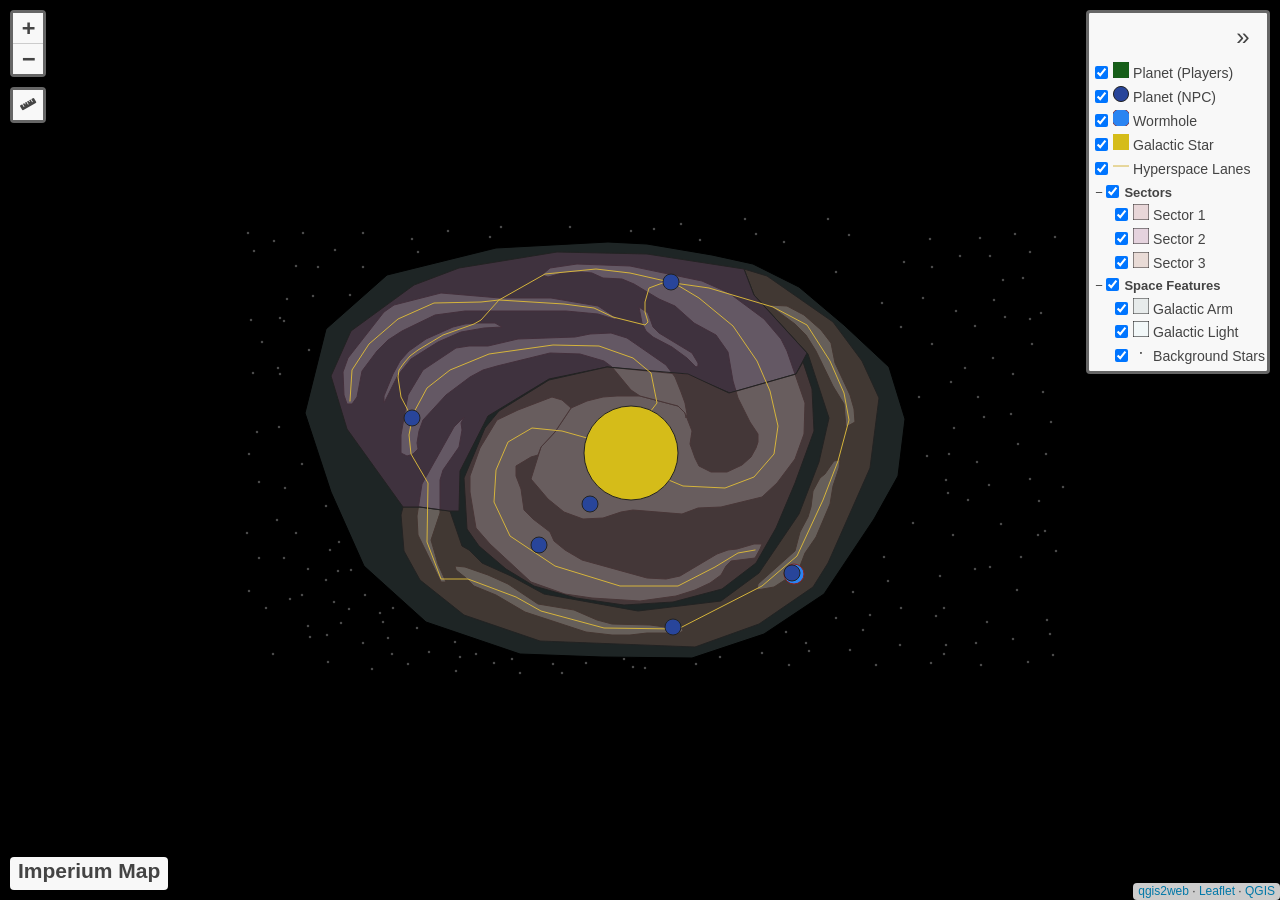
<file: Imperium Online Map/index.html>
<!doctype html>
<html lang="en">
    <head>
        <meta charset="utf-8">
        <meta http-equiv="X-UA-Compatible" content="IE=edge">
        <meta name="viewport" content="initial-scale=1,user-scalable=no,maximum-scale=1,width=device-width">
        <meta name="mobile-web-app-capable" content="yes">
        <meta name="apple-mobile-web-app-capable" content="yes">
        <link rel="stylesheet" href="css/leaflet.css">
        <link rel="stylesheet" href="css/L.Control.Layers.Tree.css">
        <link rel="stylesheet" href="css/qgis2web.css">
        <link rel="stylesheet" href="css/fontawesome-all.min.css">
        <link rel="stylesheet" href="css/leaflet.photon.css">
        <link rel="stylesheet" href="css/leaflet-measure.css">
        <style>
        html, body, #map {
            width: 100%;
            height: 100%;
            padding: 0;
            margin: 0;
        }
        </style>
        <title>Imperium Map</title>
    </head>
    <body>
        <div id="map">
        </div>
        <script src="js/qgis2web_expressions.js"></script>
        <script src="js/leaflet.js"></script>
        <script src="js/L.Control.Layers.Tree.min.js"></script>
        <script src="js/leaflet.rotatedMarker.js"></script>
        <script src="js/leaflet.pattern.js"></script>
        <script src="js/leaflet-hash.js"></script>
        <script src="js/Autolinker.min.js"></script>
        <script src="js/rbush.min.js"></script>
        <script src="js/labelgun.min.js"></script>
        <script src="js/labels.js"></script>
        <script src="js/leaflet.photon.js"></script>
        <script src="js/leaflet-measure.js"></script>
        <script src="js/proj4.js"></script>
        <script src="js/proj4leaflet.js"></script>
        <script src="data/BackgroundStars_0.js"></script>
        <script src="data/GalacticLight_1.js"></script>
        <script src="data/GalacticArm_2.js"></script>
        <script src="data/Sector3_3.js"></script>
        <script src="data/Sector2_4.js"></script>
        <script src="data/Sector1_5.js"></script>
        <script src="data/HyperspaceLanes_6.js"></script>
        <script src="data/GalacticStar_7.js"></script>
        <script src="data/Wormhole_8.js"></script>
        <script src="data/PlanetNPC_9.js"></script>
        <script src="data/PlanetPlayers_10.js"></script>
        <script>
        var crs = new L.Proj.CRS('EPSG:3857', '+proj=merc +a=6378137 +b=6378137 +lat_ts=0 +lon_0=0 +x_0=0 +y_0=0 +k=1 +units=m +nadgrids=@null +wktext +no_defs', {
            resolutions: [2800, 1400, 700, 350, 175, 84, 42, 21, 11.2, 5.6, 2.8, 1.4, 0.7, 0.35, 0.14, 0.07],
        });
        var map = L.map('map', {
            crs: crs,
            continuousWorld: false,
            worldCopyJump: false, 
            zoomControl:false, maxZoom:10, minZoom:1
        }).fitBounds([[-1.424694801524391,-0.6508139270505916],[1.4723063885290668,4.573376037549986]]);
        var hash = new L.Hash(map);
        map.attributionControl.setPrefix('<a href="https://github.com/tomchadwin/qgis2web" target="_blank">qgis2web</a> &middot; <a href="https://leafletjs.com" title="A JS library for interactive maps">Leaflet</a> &middot; <a href="https://qgis.org">QGIS</a>');
        var autolinker = new Autolinker({truncate: {length: 30, location: 'smart'}});
        // remove popup's row if "visible-with-data"
        function removeEmptyRowsFromPopupContent(content, feature) {
         var tempDiv = document.createElement('div');
         tempDiv.innerHTML = content;
         var rows = tempDiv.querySelectorAll('tr');
         for (var i = 0; i < rows.length; i++) {
             var td = rows[i].querySelector('td.visible-with-data');
             var key = td ? td.id : '';
             if (td && td.classList.contains('visible-with-data') && feature.properties[key] == null) {
                 rows[i].parentNode.removeChild(rows[i]);
             }
         }
         return tempDiv.innerHTML;
        }
        // modify popup if contains media
        function addClassToPopupIfMedia(content, popup) {
            var tempDiv = document.createElement('div');
            tempDiv.innerHTML = content;
            var imgTd = tempDiv.querySelector('td img');
            if (imgTd) {
                var src = imgTd.getAttribute('src');
                if (/\.(jpg|jpeg|png|gif|bmp|webp|avif)$/i.test(src)) {
                    popup._contentNode.classList.add('media');
                    setTimeout(function() {
                        popup.update();
                    }, 10);
                } else if (/\.(mp3|wav|ogg|aac)$/i.test(src)) {
                    var audio = document.createElement('audio');
                    audio.controls = true;
                    audio.src = src;
                    imgTd.parentNode.replaceChild(audio, imgTd);
                    popup._contentNode.classList.add('media');
                    setTimeout(function() {
                        popup.setContent(tempDiv.innerHTML);
                        popup.update();
                    }, 10);
                } else if (/\.(mp4|webm|ogg|mov)$/i.test(src)) {
                    var video = document.createElement('video');
                    video.controls = true;
                    video.src = src;
                    video.style.width = "400px";
                    video.style.height = "300px";
                    video.style.maxHeight = "60vh";
                    video.style.maxWidth = "60vw";
                    imgTd.parentNode.replaceChild(video, imgTd);
                    popup._contentNode.classList.add('media');
                    // Aggiorna il popup quando il video carica i metadati
                    video.addEventListener('loadedmetadata', function() {
                        popup.update();
                    });
                    setTimeout(function() {
                        popup.setContent(tempDiv.innerHTML);
                        popup.update();
                    }, 10);
                } else {
                    popup._contentNode.classList.remove('media');
                }
            } else {
                popup._contentNode.classList.remove('media');
            }
        }
        var title = new L.Control({'position':'bottomleft'});
        title.onAdd = function (map) {
            this._div = L.DomUtil.create('div', 'info');
            this.update();
            return this._div;
        };
        title.update = function () {
            this._div.innerHTML = '<h2>Imperium Map</h2>';
        };
        title.addTo(map);
        var zoomControl = L.control.zoom({
            position: 'topleft'
        }).addTo(map);
        var measureControl = new L.Control.Measure({
            position: 'topleft',
            primaryLengthUnit: 'meters',
            secondaryLengthUnit: 'kilometers',
            primaryAreaUnit: 'sqmeters',
            secondaryAreaUnit: 'hectares'
        });
        measureControl.addTo(map);
        document.getElementsByClassName('leaflet-control-measure-toggle')[0].innerHTML = '';
        document.getElementsByClassName('leaflet-control-measure-toggle')[0].className += ' fas fa-ruler';
        var bounds_group = new L.featureGroup([]);
        function setBounds() {
        }
        function pop_BackgroundStars_0(feature, layer) {
            var popupContent = '<table>\
                </table>';
            var content = removeEmptyRowsFromPopupContent(popupContent, feature);
			layer.on('popupopen', function(e) {
				addClassToPopupIfMedia(content, e.popup);
			});
			layer.bindPopup(content, { maxHeight: 400 });
        }

        function style_BackgroundStars_0_0() {
            return {
                pane: 'pane_BackgroundStars_0',
                radius: 0.8,
                opacity: 1,
                color: 'rgba(35,35,35,1.0)',
                dashArray: '',
                lineCap: 'butt',
                lineJoin: 'miter',
                weight: 1,
                fill: true,
                fillOpacity: 1,
                fillColor: 'rgba(255,255,255,1.0)',
                interactive: false,
            }
        }
        map.createPane('pane_BackgroundStars_0');
        map.getPane('pane_BackgroundStars_0').style.zIndex = 400;
        map.getPane('pane_BackgroundStars_0').style['mix-blend-mode'] = 'normal';
        var layer_BackgroundStars_0 = new L.geoJson(json_BackgroundStars_0, {
            attribution: '',
            interactive: false,
            dataVar: 'json_BackgroundStars_0',
            layerName: 'layer_BackgroundStars_0',
            pane: 'pane_BackgroundStars_0',
            onEachFeature: pop_BackgroundStars_0,
            pointToLayer: function (feature, latlng) {
                var context = {
                    feature: feature,
                    variables: {}
                };
                return L.circleMarker(latlng, style_BackgroundStars_0_0(feature));
            },
        });
        bounds_group.addLayer(layer_BackgroundStars_0);
        map.addLayer(layer_BackgroundStars_0);
        function pop_GalacticLight_1(feature, layer) {
            var popupContent = '<table>\
                    <tr>\
                        <td colspan="2">' + (feature.properties['Name'] !== null ? autolinker.link(String(feature.properties['Name']).replace(/'/g, '\'').toLocaleString()) : '') + '</td>\
                    </tr>\
                </table>';
            var content = removeEmptyRowsFromPopupContent(popupContent, feature);
			layer.on('popupopen', function(e) {
				addClassToPopupIfMedia(content, e.popup);
			});
			layer.bindPopup(content, { maxHeight: 400 });
        }

        function style_GalacticLight_1_0() {
            return {
                pane: 'pane_GalacticLight_1',
                opacity: 1,
                color: 'rgba(0,0,0,1.0)',
                dashArray: '',
                lineCap: 'butt',
                lineJoin: 'miter',
                weight: 1.0, 
                fill: true,
                fillOpacity: 1,
                fillColor: 'rgba(205,251,255,0.1450980392156863)',
                interactive: false,
            }
        }
        map.createPane('pane_GalacticLight_1');
        map.getPane('pane_GalacticLight_1').style.zIndex = 401;
        map.getPane('pane_GalacticLight_1').style['mix-blend-mode'] = 'normal';
        var layer_GalacticLight_1 = new L.geoJson(json_GalacticLight_1, {
            attribution: '',
            interactive: false,
            dataVar: 'json_GalacticLight_1',
            layerName: 'layer_GalacticLight_1',
            pane: 'pane_GalacticLight_1',
            onEachFeature: pop_GalacticLight_1,
            style: style_GalacticLight_1_0,
        });
        bounds_group.addLayer(layer_GalacticLight_1);
        map.addLayer(layer_GalacticLight_1);
        function pop_GalacticArm_2(feature, layer) {
            var popupContent = '<table>\
                    <tr>\
                        <td colspan="2">' + (feature.properties['Name'] !== null ? autolinker.link(String(feature.properties['Name']).replace(/'/g, '\'').toLocaleString()) : '') + '</td>\
                    </tr>\
                </table>';
            var content = removeEmptyRowsFromPopupContent(popupContent, feature);
			layer.on('popupopen', function(e) {
				addClassToPopupIfMedia(content, e.popup);
			});
			layer.bindPopup(content, { maxHeight: 400 });
        }

        function style_GalacticArm_2_0() {
            return {
                pane: 'pane_GalacticArm_2',
                opacity: 1,
                color: 'rgba(35,35,35,1.0)',
                dashArray: '',
                lineCap: 'butt',
                lineJoin: 'miter',
                weight: 1.0, 
                fill: true,
                fillOpacity: 1,
                fillColor: 'rgba(193,206,206,0.30196078431372547)',
                interactive: false,
            }
        }
        map.createPane('pane_GalacticArm_2');
        map.getPane('pane_GalacticArm_2').style.zIndex = 402;
        map.getPane('pane_GalacticArm_2').style['mix-blend-mode'] = 'normal';
        var layer_GalacticArm_2 = new L.geoJson(json_GalacticArm_2, {
            attribution: '',
            interactive: false,
            dataVar: 'json_GalacticArm_2',
            layerName: 'layer_GalacticArm_2',
            pane: 'pane_GalacticArm_2',
            onEachFeature: pop_GalacticArm_2,
            style: style_GalacticArm_2_0,
        });
        bounds_group.addLayer(layer_GalacticArm_2);
        map.addLayer(layer_GalacticArm_2);
        function pop_Sector3_3(feature, layer) {
            var popupContent = '<table>\
                    <tr>\
                        <td colspan="2">' + (feature.properties['id'] !== null ? autolinker.link(String(feature.properties['id']).replace(/'/g, '\'').toLocaleString()) : '') + '</td>\
                    </tr>\
                </table>';
            var content = removeEmptyRowsFromPopupContent(popupContent, feature);
			layer.on('popupopen', function(e) {
				addClassToPopupIfMedia(content, e.popup);
			});
			layer.bindPopup(content, { maxHeight: 400 });
        }

        function style_Sector3_3_0() {
            return {
                pane: 'pane_Sector3_3',
                opacity: 1,
                color: 'rgba(35,35,35,1.0)',
                dashArray: '',
                lineCap: 'butt',
                lineJoin: 'miter',
                weight: 1.0, 
                fill: true,
                fillOpacity: 1,
                fillColor: 'rgba(185,122,101,0.22745098039215686)',
                interactive: false,
            }
        }
        map.createPane('pane_Sector3_3');
        map.getPane('pane_Sector3_3').style.zIndex = 403;
        map.getPane('pane_Sector3_3').style['mix-blend-mode'] = 'normal';
        var layer_Sector3_3 = new L.geoJson(json_Sector3_3, {
            attribution: '',
            interactive: false,
            dataVar: 'json_Sector3_3',
            layerName: 'layer_Sector3_3',
            pane: 'pane_Sector3_3',
            onEachFeature: pop_Sector3_3,
            style: style_Sector3_3_0,
        });
        bounds_group.addLayer(layer_Sector3_3);
        map.addLayer(layer_Sector3_3);
        function pop_Sector2_4(feature, layer) {
            var popupContent = '<table>\
                    <tr>\
                        <td colspan="2">' + (feature.properties['id'] !== null ? autolinker.link(String(feature.properties['id']).replace(/'/g, '\'').toLocaleString()) : '') + '</td>\
                    </tr>\
                </table>';
            var content = removeEmptyRowsFromPopupContent(popupContent, feature);
			layer.on('popupopen', function(e) {
				addClassToPopupIfMedia(content, e.popup);
			});
			layer.bindPopup(content, { maxHeight: 400 });
        }

        function style_Sector2_4_0() {
            return {
                pane: 'pane_Sector2_4',
                opacity: 1,
                color: 'rgba(35,35,35,1.0)',
                dashArray: '',
                lineCap: 'butt',
                lineJoin: 'miter',
                weight: 1.0, 
                fill: true,
                fillOpacity: 1,
                fillColor: 'rgba(173,94,143,0.23921568627450981)',
                interactive: false,
            }
        }
        map.createPane('pane_Sector2_4');
        map.getPane('pane_Sector2_4').style.zIndex = 404;
        map.getPane('pane_Sector2_4').style['mix-blend-mode'] = 'normal';
        var layer_Sector2_4 = new L.geoJson(json_Sector2_4, {
            attribution: '',
            interactive: false,
            dataVar: 'json_Sector2_4',
            layerName: 'layer_Sector2_4',
            pane: 'pane_Sector2_4',
            onEachFeature: pop_Sector2_4,
            style: style_Sector2_4_0,
        });
        bounds_group.addLayer(layer_Sector2_4);
        map.addLayer(layer_Sector2_4);
        function pop_Sector1_5(feature, layer) {
            var popupContent = '<table>\
                    <tr>\
                        <td colspan="2">' + (feature.properties['id'] !== null ? autolinker.link(String(feature.properties['id']).replace(/'/g, '\'').toLocaleString()) : '') + '</td>\
                    </tr>\
                </table>';
            var content = removeEmptyRowsFromPopupContent(popupContent, feature);
			layer.on('popupopen', function(e) {
				addClassToPopupIfMedia(content, e.popup);
			});
			layer.bindPopup(content, { maxHeight: 400 });
        }

        function style_Sector1_5_0() {
            return {
                pane: 'pane_Sector1_5',
                opacity: 1,
                color: 'rgba(35,35,35,1.0)',
                dashArray: '',
                lineCap: 'butt',
                lineJoin: 'miter',
                weight: 1.0, 
                fill: true,
                fillOpacity: 1,
                fillColor: 'rgba(182,111,118,0.25098039215686274)',
                interactive: false,
            }
        }
        map.createPane('pane_Sector1_5');
        map.getPane('pane_Sector1_5').style.zIndex = 405;
        map.getPane('pane_Sector1_5').style['mix-blend-mode'] = 'normal';
        var layer_Sector1_5 = new L.geoJson(json_Sector1_5, {
            attribution: '',
            interactive: false,
            dataVar: 'json_Sector1_5',
            layerName: 'layer_Sector1_5',
            pane: 'pane_Sector1_5',
            onEachFeature: pop_Sector1_5,
            style: style_Sector1_5_0,
        });
        bounds_group.addLayer(layer_Sector1_5);
        map.addLayer(layer_Sector1_5);
        function pop_HyperspaceLanes_6(feature, layer) {
            var popupContent = '<table>\
                    <tr>\
                        <td colspan="2"><strong>Name</strong><br />' + (feature.properties['Name'] !== null ? autolinker.link(String(feature.properties['Name']).replace(/'/g, '\'').toLocaleString()) : '') + '</td>\
                    </tr>\
                </table>';
            var content = removeEmptyRowsFromPopupContent(popupContent, feature);
			layer.on('popupopen', function(e) {
				addClassToPopupIfMedia(content, e.popup);
			});
			layer.bindPopup(content, { maxHeight: 400 });
        }

        function style_HyperspaceLanes_6_0() {
            return {
                pane: 'pane_HyperspaceLanes_6',
                opacity: 1,
                color: 'rgba(213,180,60,1.0)',
                dashArray: '',
                lineCap: 'square',
                lineJoin: 'bevel',
                weight: 1.0,
                fillOpacity: 0,
                interactive: true,
            }
        }
        map.createPane('pane_HyperspaceLanes_6');
        map.getPane('pane_HyperspaceLanes_6').style.zIndex = 406;
        map.getPane('pane_HyperspaceLanes_6').style['mix-blend-mode'] = 'normal';
        var layer_HyperspaceLanes_6 = new L.geoJson(json_HyperspaceLanes_6, {
            attribution: '',
            interactive: true,
            dataVar: 'json_HyperspaceLanes_6',
            layerName: 'layer_HyperspaceLanes_6',
            pane: 'pane_HyperspaceLanes_6',
            onEachFeature: pop_HyperspaceLanes_6,
            style: style_HyperspaceLanes_6_0,
        });
        bounds_group.addLayer(layer_HyperspaceLanes_6);
        map.addLayer(layer_HyperspaceLanes_6);
        function pop_GalacticStar_7(feature, layer) {
            var popupContent = '<table>\
                    <tr>\
                        <td colspan="2">' + (feature.properties['Name'] !== null ? autolinker.link(String(feature.properties['Name']).replace(/'/g, '\'').toLocaleString()) : '') + '</td>\
                    </tr>\
                </table>';
            var content = removeEmptyRowsFromPopupContent(popupContent, feature);
			layer.on('popupopen', function(e) {
				addClassToPopupIfMedia(content, e.popup);
			});
			layer.bindPopup(content, { maxHeight: 400 });
        }

        function style_GalacticStar_7_0() {
            return {
                pane: 'pane_GalacticStar_7',
                radius: 46.8,
                opacity: 1,
                color: 'rgba(35,35,35,1.0)',
                dashArray: '',
                lineCap: 'butt',
                lineJoin: 'miter',
                weight: 1,
                fill: true,
                fillOpacity: 1,
                fillColor: 'rgba(213,188,25,1.0)',
                interactive: false,
            }
        }
        map.createPane('pane_GalacticStar_7');
        map.getPane('pane_GalacticStar_7').style.zIndex = 407;
        map.getPane('pane_GalacticStar_7').style['mix-blend-mode'] = 'normal';
        var layer_GalacticStar_7 = new L.geoJson(json_GalacticStar_7, {
            attribution: '',
            interactive: false,
            dataVar: 'json_GalacticStar_7',
            layerName: 'layer_GalacticStar_7',
            pane: 'pane_GalacticStar_7',
            onEachFeature: pop_GalacticStar_7,
            pointToLayer: function (feature, latlng) {
                var context = {
                    feature: feature,
                    variables: {}
                };
                return L.circleMarker(latlng, style_GalacticStar_7_0(feature));
            },
        });
        bounds_group.addLayer(layer_GalacticStar_7);
        map.addLayer(layer_GalacticStar_7);
        function pop_Wormhole_8(feature, layer) {
            var popupContent = '<table>\
                    <tr>\
                        <td colspan="2"><strong>Name</strong><br />' + (feature.properties['Name'] !== null ? autolinker.link(String(feature.properties['Name']).replace(/'/g, '\'').toLocaleString()) : '') + '</td>\
                    </tr>\
                </table>';
            var content = removeEmptyRowsFromPopupContent(popupContent, feature);
			layer.on('popupopen', function(e) {
				addClassToPopupIfMedia(content, e.popup);
			});
			layer.bindPopup(content, { maxHeight: 400 });
        }

        function style_Wormhole_8_0() {
            return {
                pane: 'pane_Wormhole_8',
                radius: 10.0,
                opacity: 1,
                color: 'rgba(138,35,35,1.0)',
                dashArray: '',
                lineCap: 'butt',
                lineJoin: 'miter',
                weight: 1.0,
                fill: true,
                fillOpacity: 1,
                fillColor: 'rgba(42,132,242,1.0)',
                interactive: true,
            }
        }
        map.createPane('pane_Wormhole_8');
        map.getPane('pane_Wormhole_8').style.zIndex = 408;
        map.getPane('pane_Wormhole_8').style['mix-blend-mode'] = 'normal';
        var layer_Wormhole_8 = new L.geoJson(json_Wormhole_8, {
            attribution: '',
            interactive: true,
            dataVar: 'json_Wormhole_8',
            layerName: 'layer_Wormhole_8',
            pane: 'pane_Wormhole_8',
            onEachFeature: pop_Wormhole_8,
            pointToLayer: function (feature, latlng) {
                var context = {
                    feature: feature,
                    variables: {}
                };
                return L.circleMarker(latlng, style_Wormhole_8_0(feature));
            },
        });
        bounds_group.addLayer(layer_Wormhole_8);
        map.addLayer(layer_Wormhole_8);
        function pop_PlanetNPC_9(feature, layer) {
            var popupContent = '<table>\
                    <tr>\
                        <td colspan="2"><strong>Name</strong><br />' + (feature.properties['Name'] !== null ? autolinker.link(String(feature.properties['Name']).replace(/'/g, '\'').toLocaleString()) : '') + '</td>\
                    </tr>\
                </table>';
            var content = removeEmptyRowsFromPopupContent(popupContent, feature);
			layer.on('popupopen', function(e) {
				addClassToPopupIfMedia(content, e.popup);
			});
			layer.bindPopup(content, { maxHeight: 400 });
        }

        function style_PlanetNPC_9_0() {
            return {
                pane: 'pane_PlanetNPC_9',
                radius: 7.9999999999999964,
                opacity: 1,
                color: 'rgba(35,35,35,1.0)',
                dashArray: '',
                lineCap: 'butt',
                lineJoin: 'miter',
                weight: 1,
                fill: true,
                fillOpacity: 1,
                fillColor: 'rgba(40,69,154,1.0)',
                interactive: true,
            }
        }
        map.createPane('pane_PlanetNPC_9');
        map.getPane('pane_PlanetNPC_9').style.zIndex = 409;
        map.getPane('pane_PlanetNPC_9').style['mix-blend-mode'] = 'normal';
        var layer_PlanetNPC_9 = new L.geoJson(json_PlanetNPC_9, {
            attribution: '',
            interactive: true,
            dataVar: 'json_PlanetNPC_9',
            layerName: 'layer_PlanetNPC_9',
            pane: 'pane_PlanetNPC_9',
            onEachFeature: pop_PlanetNPC_9,
            pointToLayer: function (feature, latlng) {
                var context = {
                    feature: feature,
                    variables: {}
                };
                return L.circleMarker(latlng, style_PlanetNPC_9_0(feature));
            },
        });
        bounds_group.addLayer(layer_PlanetNPC_9);
        map.addLayer(layer_PlanetNPC_9);
        function pop_PlanetPlayers_10(feature, layer) {
            var popupContent = '<table>\
                    <tr>\
                        <td colspan="2"><strong>Name</strong><br />' + (feature.properties['Name'] !== null ? autolinker.link(String(feature.properties['Name']).replace(/'/g, '\'').toLocaleString()) : '') + '</td>\
                    </tr>\
                </table>';
            var content = removeEmptyRowsFromPopupContent(popupContent, feature);
			layer.on('popupopen', function(e) {
				addClassToPopupIfMedia(content, e.popup);
			});
			layer.bindPopup(content, { maxHeight: 400 });
        }

        function style_PlanetPlayers_10_0() {
            return {
                pane: 'pane_PlanetPlayers_10',
                radius: 11.600000000000007,
                opacity: 1,
                color: 'rgba(35,35,35,1.0)',
                dashArray: '',
                lineCap: 'butt',
                lineJoin: 'miter',
                weight: 1,
                fill: true,
                fillOpacity: 1,
                fillColor: 'rgba(23,95,25,1.0)',
                interactive: true,
            }
        }
        map.createPane('pane_PlanetPlayers_10');
        map.getPane('pane_PlanetPlayers_10').style.zIndex = 410;
        map.getPane('pane_PlanetPlayers_10').style['mix-blend-mode'] = 'normal';
        var layer_PlanetPlayers_10 = new L.geoJson(json_PlanetPlayers_10, {
            attribution: '',
            interactive: true,
            dataVar: 'json_PlanetPlayers_10',
            layerName: 'layer_PlanetPlayers_10',
            pane: 'pane_PlanetPlayers_10',
            onEachFeature: pop_PlanetPlayers_10,
            pointToLayer: function (feature, latlng) {
                var context = {
                    feature: feature,
                    variables: {}
                };
                return L.circleMarker(latlng, style_PlanetPlayers_10_0(feature));
            },
        });
        bounds_group.addLayer(layer_PlanetPlayers_10);
        map.addLayer(layer_PlanetPlayers_10);
        var overlaysTree = [
            {label: '<img src="legend/PlanetPlayers_10.png" /> Planet (Players)', layer: layer_PlanetPlayers_10},
            {label: '<img src="legend/PlanetNPC_9.png" /> Planet (NPC)', layer: layer_PlanetNPC_9},
            {label: '<img src="legend/Wormhole_8.png" /> Wormhole', layer: layer_Wormhole_8},
            {label: '<img src="legend/GalacticStar_7.png" /> Galactic Star', layer: layer_GalacticStar_7},
            {label: '<img src="legend/HyperspaceLanes_6.png" /> Hyperspace Lanes', layer: layer_HyperspaceLanes_6},
        {label: '<b>Sectors</b>',  selectAllCheckbox: true, children: [
            {label: '<img src="legend/Sector1_5.png" /> Sector 1', layer: layer_Sector1_5},
            {label: '<img src="legend/Sector2_4.png" /> Sector 2', layer: layer_Sector2_4},
            {label: '<img src="legend/Sector3_3.png" /> Sector 3', layer: layer_Sector3_3},]},
        {label: '<b>Space Features</b>',  selectAllCheckbox: true, children: [
            {label: '<img src="legend/GalacticArm_2.png" /> Galactic Arm', layer: layer_GalacticArm_2},
            {label: '<img src="legend/GalacticLight_1.png" /> Galactic Light', layer: layer_GalacticLight_1},
            {label: '<img src="legend/BackgroundStars_0.png" /> Background Stars', layer: layer_BackgroundStars_0},]},]
        var lay = L.control.layers.tree(null, overlaysTree,{
            //namedToggle: true,
            //selectorBack: false,
            //closedSymbol: '&#8862; &#x1f5c0;',
            //openedSymbol: '&#8863; &#x1f5c1;',
            //collapseAll: 'Collapse all',
            //expandAll: 'Expand all',
            collapsed: false, 
        });
        lay.addTo(map);
		document.addEventListener("DOMContentLoaded", function() {
            // set new Layers List height which considers toggle icon
            function newLayersListHeight() {
                var layerScrollbarElement = document.querySelector('.leaflet-control-layers-scrollbar');
                if (layerScrollbarElement) {
                    var layersListElement = document.querySelector('.leaflet-control-layers-list');
                    var originalHeight = layersListElement.style.height 
                        || window.getComputedStyle(layersListElement).height;
                    var newHeight = parseFloat(originalHeight) - 50;
                    layersListElement.style.height = newHeight + 'px';
                }
            }
            var isLayersListExpanded = true;
            var controlLayersElement = document.querySelector('.leaflet-control-layers');
            var toggleLayerControl = document.querySelector('.leaflet-control-layers-toggle');
            // toggle Collapsed/Expanded and apply new Layers List height
            toggleLayerControl.addEventListener('click', function() {
                if (isLayersListExpanded) {
                    controlLayersElement.classList.remove('leaflet-control-layers-expanded');
                } else {
                    controlLayersElement.classList.add('leaflet-control-layers-expanded');
                }
                isLayersListExpanded = !isLayersListExpanded;
                newLayersListHeight()
            });	
			// apply new Layers List height if toggle layerstree
			if (controlLayersElement) {
				controlLayersElement.addEventListener('click', function(event) {
					var toggleLayerHeaderPointer = event.target.closest('.leaflet-layerstree-header-pointer span');
					if (toggleLayerHeaderPointer) {
						newLayersListHeight();
					}
				});
			}
            // Collapsed/Expanded at Start to apply new height
            setTimeout(function() {
                toggleLayerControl.click();
            }, 10);
            setTimeout(function() {
                toggleLayerControl.click();
            }, 10);
            // Collapsed touch/small screen
            var isSmallScreen = window.innerWidth < 650;
            if (isSmallScreen) {
                setTimeout(function() {
                    controlLayersElement.classList.remove('leaflet-control-layers-expanded');
                    isLayersListExpanded = !isLayersListExpanded;
                }, 500);
            }  
        });       
        setBounds();
        </script>        
    </body>
</html>
</file>
<file: css/leaflet.css>
/* required styles */

.leaflet-pane,
.leaflet-tile,
.leaflet-marker-icon,
.leaflet-marker-shadow,
.leaflet-tile-container,
.leaflet-pane > svg,
.leaflet-pane > canvas,
.leaflet-zoom-box,
.leaflet-image-layer,
.leaflet-layer {
	position: absolute;
	left: 0;
	top: 0;
	}
.leaflet-container {
	overflow: hidden;
	}
.leaflet-tile,
.leaflet-marker-icon,
.leaflet-marker-shadow {
	-webkit-user-select: none;
	   -moz-user-select: none;
	        user-select: none;
	  -webkit-user-drag: none;
	}
/* Prevents IE11 from highlighting tiles in blue */
.leaflet-tile::selection {
	background: transparent;
}
/* Safari renders non-retina tile on retina better with this, but Chrome is worse */
.leaflet-safari .leaflet-tile {
	image-rendering: -webkit-optimize-contrast;
	}
/* hack that prevents hw layers "stretching" when loading new tiles */
.leaflet-safari .leaflet-tile-container {
	width: 1600px;
	height: 1600px;
	-webkit-transform-origin: 0 0;
	}
.leaflet-marker-icon,
.leaflet-marker-shadow {
	display: block;
	}
/* .leaflet-container svg: reset svg max-width decleration shipped in Joomla! (joomla.org) 3.x */
/* .leaflet-container img: map is broken in FF if you have max-width: 100% on tiles */
.leaflet-container .leaflet-overlay-pane svg {
	max-width: none !important;
	max-height: none !important;
	}
.leaflet-container .leaflet-marker-pane img,
.leaflet-container .leaflet-shadow-pane img,
.leaflet-container .leaflet-tile-pane img,
.leaflet-container img.leaflet-image-layer,
.leaflet-container .leaflet-tile {
	max-width: none !important;
	max-height: none !important;
	width: auto;
	padding: 0;
	}

.leaflet-container img.leaflet-tile {
	/* See: https://bugs.chromium.org/p/chromium/issues/detail?id=600120 */
	mix-blend-mode: plus-lighter;
}

.leaflet-container.leaflet-touch-zoom {
	-ms-touch-action: pan-x pan-y;
	touch-action: pan-x pan-y;
	}
.leaflet-container.leaflet-touch-drag {
	-ms-touch-action: pinch-zoom;
	/* Fallback for FF which doesn't support pinch-zoom */
	touch-action: none;
	touch-action: pinch-zoom;
}
.leaflet-container.leaflet-touch-drag.leaflet-touch-zoom {
	-ms-touch-action: none;
	touch-action: none;
}
.leaflet-container {
	-webkit-tap-highlight-color: transparent;
}
.leaflet-container a {
	-webkit-tap-highlight-color: rgba(51, 181, 229, 0.4);
}
.leaflet-tile {
	filter: inherit;
	visibility: hidden;
	}
.leaflet-tile-loaded {
	visibility: inherit;
	}
.leaflet-zoom-box {
	width: 0;
	height: 0;
	-moz-box-sizing: border-box;
	     box-sizing: border-box;
	z-index: 800;
	}
/* workaround for https://bugzilla.mozilla.org/show_bug.cgi?id=888319 */
.leaflet-overlay-pane svg {
	-moz-user-select: none;
	}

.leaflet-pane         { z-index: 400; }

.leaflet-tile-pane    { z-index: 200; }
.leaflet-overlay-pane { z-index: 400; }
.leaflet-shadow-pane  { z-index: 500; }
.leaflet-marker-pane  { z-index: 600; }
.leaflet-tooltip-pane   { z-index: 650; }
.leaflet-popup-pane   { z-index: 700; }

.leaflet-map-pane canvas { z-index: 100; }
.leaflet-map-pane svg    { z-index: 200; }

.leaflet-vml-shape {
	width: 1px;
	height: 1px;
	}
.lvml {
	behavior: url(#default#VML);
	display: inline-block;
	position: absolute;
	}


/* control positioning */

.leaflet-control {
	position: relative;
	z-index: 800;
	pointer-events: visiblePainted; /* IE 9-10 doesn't have auto */
	pointer-events: auto;
	}
.leaflet-top,
.leaflet-bottom {
	position: absolute;
	z-index: 1000;
	pointer-events: none;
	}
.leaflet-top {
	top: 0;
	}
.leaflet-right {
	right: 0;
	}
.leaflet-bottom {
	bottom: 0;
	}
.leaflet-left {
	left: 0;
	}
.leaflet-control {
	float: left;
	clear: both;
	}
.leaflet-right .leaflet-control {
	float: right;
	}
.leaflet-top .leaflet-control {
	margin-top: 10px;
	}
.leaflet-bottom .leaflet-control {
	margin-bottom: 10px;
	}
.leaflet-left .leaflet-control {
	margin-left: 10px;
	}
.leaflet-right .leaflet-control {
	margin-right: 10px;
	}


/* zoom and fade animations */

.leaflet-fade-anim .leaflet-popup {
	opacity: 0;
	-webkit-transition: opacity 0.2s linear;
	   -moz-transition: opacity 0.2s linear;
	        transition: opacity 0.2s linear;
	}
.leaflet-fade-anim .leaflet-map-pane .leaflet-popup {
	opacity: 1;
	}
.leaflet-zoom-animated {
	-webkit-transform-origin: 0 0;
	    -ms-transform-origin: 0 0;
	        transform-origin: 0 0;
	}
svg.leaflet-zoom-animated {
	will-change: transform;
}

.leaflet-zoom-anim .leaflet-zoom-animated {
	-webkit-transition: -webkit-transform 0.25s cubic-bezier(0,0,0.25,1);
	   -moz-transition:    -moz-transform 0.25s cubic-bezier(0,0,0.25,1);
	        transition:         transform 0.25s cubic-bezier(0,0,0.25,1);
	}
.leaflet-zoom-anim .leaflet-tile,
.leaflet-pan-anim .leaflet-tile {
	-webkit-transition: none;
	   -moz-transition: none;
	        transition: none;
	}

.leaflet-zoom-anim .leaflet-zoom-hide {
	visibility: hidden;
	}


/* cursors */

.leaflet-interactive {
	cursor: pointer;
	}
.leaflet-grab {
	cursor: -webkit-grab;
	cursor:    -moz-grab;
	cursor:         grab;
	}
.leaflet-crosshair,
.leaflet-crosshair .leaflet-interactive {
	cursor: crosshair;
	}
.leaflet-popup-pane,
.leaflet-control {
	cursor: auto;
	}
.leaflet-dragging .leaflet-grab,
.leaflet-dragging .leaflet-grab .leaflet-interactive,
.leaflet-dragging .leaflet-marker-draggable {
	cursor: move;
	cursor: -webkit-grabbing;
	cursor:    -moz-grabbing;
	cursor:         grabbing;
	}

/* marker & overlays interactivity */
.leaflet-marker-icon,
.leaflet-marker-shadow,
.leaflet-image-layer,
.leaflet-pane > svg path,
.leaflet-tile-container {
	pointer-events: none;
	}

.leaflet-marker-icon.leaflet-interactive,
.leaflet-image-layer.leaflet-interactive,
.leaflet-pane > svg path.leaflet-interactive,
svg.leaflet-image-layer.leaflet-interactive path {
	pointer-events: visiblePainted; /* IE 9-10 doesn't have auto */
	pointer-events: auto;
	}

/* visual tweaks */

.leaflet-container {
	background: #ddd;
	outline-offset: 1px;
	}
.leaflet-container a {
	color: #0078A8;
	}
.leaflet-zoom-box {
	border: 2px dotted #38f;
	background: rgba(255,255,255,0.5);
	}


/* general typography */
.leaflet-container {
	font-family: "Helvetica Neue", Arial, Helvetica, sans-serif;
	font-size: 12px;
	font-size: 0.75rem;
	line-height: 1.5;
	}


/* general toolbar styles */

.leaflet-bar {
	box-shadow: 0 1px 5px rgba(0,0,0,0.65);
	border-radius: 4px;
	}
.leaflet-bar a {
	background-color: #fff;
	border-bottom: 1px solid #ccc;
	width: 26px;
	height: 26px;
	line-height: 26px;
	display: block;
	text-align: center;
	text-decoration: none;
	color: black;
	}
.leaflet-bar a,
.leaflet-control-layers-toggle {
	background-position: 50% 50%;
	background-repeat: no-repeat;
	display: block;
	}
.leaflet-bar a:hover,
.leaflet-bar a:focus {
	background-color: #f4f4f4;
	}
.leaflet-bar a:first-child {
	border-top-left-radius: 4px;
	border-top-right-radius: 4px;
	}
.leaflet-bar a:last-child {
	border-bottom-left-radius: 4px;
	border-bottom-right-radius: 4px;
	border-bottom: none;
	}
.leaflet-bar a.leaflet-disabled {
	cursor: default;
	background-color: #f4f4f4;
	color: #bbb;
	}

.leaflet-touch .leaflet-bar a {
	width: 30px;
	height: 30px;
	line-height: 30px;
	}
.leaflet-touch .leaflet-bar a:first-child {
	border-top-left-radius: 2px;
	border-top-right-radius: 2px;
	}
.leaflet-touch .leaflet-bar a:last-child {
	border-bottom-left-radius: 2px;
	border-bottom-right-radius: 2px;
	}

/* zoom control */

.leaflet-control-zoom-in,
.leaflet-control-zoom-out {
	font: bold 18px 'Lucida Console', Monaco, monospace;
	text-indent: 1px;
	}

.leaflet-touch .leaflet-control-zoom-in, .leaflet-touch .leaflet-control-zoom-out  {
	font-size: 22px;
	}


/* layers control */

.leaflet-control-layers {
	box-shadow: 0 1px 5px rgba(0,0,0,0.4);
	background: #fff;
	border-radius: 5px;
	}
.leaflet-control-layers-toggle {
	background-image: url(images/layers.png);
	width: 36px;
	height: 36px;
	}
.leaflet-retina .leaflet-control-layers-toggle {
	background-image: url(images/layers-2x.png);
	background-size: 26px 26px;
	}
.leaflet-touch .leaflet-control-layers-toggle {
	width: 44px;
	height: 44px;
	}
.leaflet-control-layers .leaflet-control-layers-list,
.leaflet-control-layers-expanded .leaflet-control-layers-toggle {
	display: none;
	}
.leaflet-control-layers-expanded .leaflet-control-layers-list {
	display: block;
	position: relative;
	}
.leaflet-control-layers-expanded {
	padding: 6px 10px 6px 6px;
	color: #333;
	background: #fff;
	}
.leaflet-control-layers-scrollbar {
	overflow-y: scroll;
	overflow-x: hidden;
	padding-right: 5px;
	}
.leaflet-control-layers-selector {
	margin-top: 2px;
	position: relative;
	top: 1px;
	}
.leaflet-control-layers label {
	display: block;
	font-size: 13px;
	font-size: 1.08333em;
	}
.leaflet-control-layers-separator {
	height: 0;
	border-top: 1px solid #ddd;
	margin: 5px -10px 5px -6px;
	}

/* Default icon URLs */
.leaflet-default-icon-path { /* used only in path-guessing heuristic, see L.Icon.Default */
	background-image: url(images/marker-icon.png);
	}


/* attribution and scale controls */

.leaflet-container .leaflet-control-attribution {
	background: #fff;
	background: rgba(255, 255, 255, 0.8);
	margin: 0;
	}
.leaflet-control-attribution,
.leaflet-control-scale-line {
	padding: 0 5px;
	color: #333;
	line-height: 1.4;
	}
.leaflet-control-attribution a {
	text-decoration: none;
	}
.leaflet-control-attribution a:hover,
.leaflet-control-attribution a:focus {
	text-decoration: underline;
	}
.leaflet-attribution-flag {
	display: inline !important;
	vertical-align: baseline !important;
	width: 1em;
	height: 0.6669em;
	}
.leaflet-left .leaflet-control-scale {
	margin-left: 5px;
	}
.leaflet-bottom .leaflet-control-scale {
	margin-bottom: 5px;
	}
.leaflet-control-scale-line {
	border: 2px solid #777;
	border-top: none;
	line-height: 1.1;
	padding: 2px 5px 1px;
	white-space: nowrap;
	-moz-box-sizing: border-box;
	     box-sizing: border-box;
	background: rgba(255, 255, 255, 0.8);
	text-shadow: 1px 1px #fff;
	}
.leaflet-control-scale-line:not(:first-child) {
	border-top: 2px solid #777;
	border-bottom: none;
	margin-top: -2px;
	}
.leaflet-control-scale-line:not(:first-child):not(:last-child) {
	border-bottom: 2px solid #777;
	}

.leaflet-touch .leaflet-control-attribution,
.leaflet-touch .leaflet-control-layers,
.leaflet-touch .leaflet-bar {
	box-shadow: none;
	}
.leaflet-touch .leaflet-control-layers,
.leaflet-touch .leaflet-bar {
	border: 2px solid rgba(0,0,0,0.2);
	background-clip: padding-box;
	}


/* popup */

.leaflet-popup {
	position: absolute;
	text-align: center;
	margin-bottom: 20px;
	}
.leaflet-popup-content-wrapper {
	padding: 1px;
	text-align: left;
	border-radius: 12px;
	}
.leaflet-popup-content {
	margin: 13px 24px 13px 20px;
	line-height: 1.3;
	font-size: 13px;
	font-size: 1.08333em;
	min-height: 1px;
	}
.leaflet-popup-content p {
	margin: 17px 0;
	margin: 1.3em 0;
	}
.leaflet-popup-tip-container {
	width: 40px;
	height: 20px;
	position: absolute;
	left: 50%;
	margin-top: -1px;
	margin-left: -20px;
	overflow: hidden;
	pointer-events: none;
	}
.leaflet-popup-tip {
	width: 17px;
	height: 17px;
	padding: 1px;

	margin: -10px auto 0;
	pointer-events: auto;

	-webkit-transform: rotate(45deg);
	   -moz-transform: rotate(45deg);
	    -ms-transform: rotate(45deg);
	        transform: rotate(45deg);
	}
.leaflet-popup-content-wrapper,
.leaflet-popup-tip {
	background: white;
	color: #333;
	box-shadow: 0 3px 14px rgba(0,0,0,0.4);
	}
.leaflet-container a.leaflet-popup-close-button {
	position: absolute;
	top: 0;
	right: 0;
	border: none;
	text-align: center;
	width: 24px;
	height: 24px;
	font: 16px/24px Tahoma, Verdana, sans-serif;
	color: #757575;
	text-decoration: none;
	background: transparent;
	}
.leaflet-container a.leaflet-popup-close-button:hover,
.leaflet-container a.leaflet-popup-close-button:focus {
	color: #585858;
	}
.leaflet-popup-scrolled {
	overflow: auto;
	}

.leaflet-oldie .leaflet-popup-content-wrapper {
	-ms-zoom: 1;
	}
.leaflet-oldie .leaflet-popup-tip {
	width: 24px;
	margin: 0 auto;

	-ms-filter: "progid:DXImageTransform.Microsoft.Matrix(M11=0.70710678, M12=0.70710678, M21=-0.70710678, M22=0.70710678)";
	filter: progid:DXImageTransform.Microsoft.Matrix(M11=0.70710678, M12=0.70710678, M21=-0.70710678, M22=0.70710678);
	}

.leaflet-oldie .leaflet-control-zoom,
.leaflet-oldie .leaflet-control-layers,
.leaflet-oldie .leaflet-popup-content-wrapper,
.leaflet-oldie .leaflet-popup-tip {
	border: 1px solid #999;
	}


/* div icon */

.leaflet-div-icon {
	background: #fff;
	border: 1px solid #666;
	}


/* Tooltip */
/* Base styles for the element that has a tooltip */
.leaflet-tooltip {
	position: absolute;
	padding: 6px;
	background-color: #fff;
	border: 1px solid #fff;
	border-radius: 3px;
	color: #222;
	white-space: nowrap;
	-webkit-user-select: none;
	-moz-user-select: none;
	-ms-user-select: none;
	user-select: none;
	pointer-events: none;
	box-shadow: 0 1px 3px rgba(0,0,0,0.4);
	}
.leaflet-tooltip.leaflet-interactive {
	cursor: pointer;
	pointer-events: auto;
	}
.leaflet-tooltip-top:before,
.leaflet-tooltip-bottom:before,
.leaflet-tooltip-left:before,
.leaflet-tooltip-right:before {
	position: absolute;
	pointer-events: none;
	border: 6px solid transparent;
	background: transparent;
	content: "";
	}

/* Directions */

.leaflet-tooltip-bottom {
	margin-top: 6px;
}
.leaflet-tooltip-top {
	margin-top: -6px;
}
.leaflet-tooltip-bottom:before,
.leaflet-tooltip-top:before {
	left: 50%;
	margin-left: -6px;
	}
.leaflet-tooltip-top:before {
	bottom: 0;
	margin-bottom: -12px;
	border-top-color: #fff;
	}
.leaflet-tooltip-bottom:before {
	top: 0;
	margin-top: -12px;
	margin-left: -6px;
	border-bottom-color: #fff;
	}
.leaflet-tooltip-left {
	margin-left: -6px;
}
.leaflet-tooltip-right {
	margin-left: 6px;
}
.leaflet-tooltip-left:before,
.leaflet-tooltip-right:before {
	top: 50%;
	margin-top: -6px;
	}
.leaflet-tooltip-left:before {
	right: 0;
	margin-right: -12px;
	border-left-color: #fff;
	}
.leaflet-tooltip-right:before {
	left: 0;
	margin-left: -12px;
	border-right-color: #fff;
	}

/* Printing */

@media print {
	/* Prevent printers from removing background-images of controls. */
	.leaflet-control {
		-webkit-print-color-adjust: exact;
		print-color-adjust: exact;
		}
	}
</file>
<file: css/L.Control.Layers.Tree.css>
.leaflet-control-layers-toggle.leaflet-layerstree-named-toggle {
    margin: 2px 5px;
    width: auto;
    height: auto;
    background-image: none;
}

.leaflet-control-layers-list{
	font: 13px / 1.7 "Helvetica Neue", Arial, Helvetica, sans-serif;
}

.leaflet-layerstree-node {
}

.leaflet-layerstree-header input{
    margin-left: 0px;
}


.leaflet-layerstree-header {
}

.leaflet-layerstree-header-pointer {
    cursor: pointer;
}

.leaflet-layerstree-header label {
    display: inline-block;
    cursor: pointer;
}

.leaflet-layerstree-header-label {
}

.leaflet-layerstree-header-name {
	padding-left: 2px;
}

.leaflet-layerstree-header-space {
}

.leaflet-layerstree-children {
    padding-left: 20px;
}

.leaflet-layerstree-children-nopad {
    padding-left: 0px;
}

.leaflet-layerstree-closed {
}

.leaflet-layerstree-opened {
}

.leaflet-layerstree-hide {
    display: none;
}

.leaflet-layerstree-nevershow {
    display: none;
}

.leaflet-layerstree-expand-collapse {
    cursor: pointer;
}
</file>
<file: css/qgis2web.css>
#map {
            background-color: #000000
        }
        html, body, #map {
			overflow: hidden;
        }
        .col9{
			height: 100%!important;
		}
		.col3{
			height: 100%;
			overflow: auto;
		}
        .info {
            padding: 6px 8px;
            font: 14px/16px Arial, Helvetica, sans-serif;
            background-color:#f8f8f8 !important;
            color: #444444 !important;
            box-shadow: 0 0 15px rgba(0,0,0,0.2);
            border-radius: 5px;
        }
        .info h2 {
            margin: 0 0 5px;
        }
        .leaflet-container {
            background: #fff;
            padding-right: 10px;
        }
        .leaflet-popup-scrolled {
            border-bottom: unset!important;
            border-top: unset!important;
        }
        .leaflet-popup-content{
            max-height: 70vh;
            max-width: 70vw;
        }
        .leaflet-popup-content.media{
            width: auto!important;
            height: auto!important;
            overflow: auto;
        }
        .leaflet-popup-content th {
            text-align: left;
            vertical-align: top;
            min-width: 75px;
        }
        .leaflet-popup-content td {
            min-width: 75px;
        }
        .leaflet-popup-content td img {
            max-height: 60vh;
            max-width: 60vw;
        }

        .leaflet-tooltip {
            background: none;
            box-shadow: none;
            border: none;
        }
        .leaflet-tooltip-left:before, .leaflet-tooltip-right:before {
            border: 0px;
        }
        }
        .fa, .leaflet-container, a {
            color: #444444 !important;
        }
        .leaflet-control-zoom-in, .leaflet-control-zoom-out,
        .leaflet-control-locate a,
        .leaflet-touch .leaflet-control-geocoder-icon,
        .leaflet-control-search .search-button,
         .leaflet-control-measure {
            background-color: #f8f8f8 !important;
            border-radius: 0px !important;
            color: #444444 !important;
        }
        .abstract {
            font: bold 18px 'Lucida Console', Monaco, monospace;
            text-indent: 1px;
            background-color: #f8f8f8 !important;
            width: 30px !important;
            color: #444444 !important;
            height: 30px !important;
            text-align: center !important;
            line-height: 30px !important;
        }
        .abstractUncollapsed {
            padding: 6px 8px;
            font: 12px/1.5 "Helvetica Neue", Arial, Helvetica, sans-serif;
            background-color:#f8f8f8 !important;
            color: #444444 !important;
            box-shadow: 0 0 15px rgba(0,0,0,0.2);
            border-radius: 5px;
            max-width: 40%;
        }
        .leaflet-control {
            box-shadow: 0 3px 14px rgba(0, 0, 0, 0.4)!important;
            border-radius: 4px;
        }
        .leaflet-touch .leaflet-control-layers,
        .leaflet-touch .leaflet-bar,
        .leaflet-control-search,
        .leaflet-control-measure {
            border: 3px solid rgba(255,255,255,.4) !important;
        }
        .leaflet-control-attribution a {
            color: #0078A8 !important;
        }
        .leaflet-control-scale-line {
            border: 2px solid #f8f8f8 !important;
            border-top: none !important;
            color: black !important;
        }
        .leaflet-control-search .search-button {
            width: 30px !important;
            height: 30px !important;
            font-size: 13px !important;
            text-align: center !important;
            cursor: pointer;
        }
        .search-button.fa.fa-binoculars{
            display: flex;
            justify-content: center;
            align-items: center;
        }
        .leaflet-control-measure .leaflet-control {
            width: 30px !important;
            height: 30px !important;
        }
        .leaflet-container .leaflet-control-search{
            background: none !important;
        }
        .leaflet-control-search .search-input {
            margin: 0px 0px 0px 0px !important;
            height: 30px !important;
        }
        .leaflet-control-measure {
            background: none!important;
            border-radius: 4px !important;
        }
        .leaflet-control-measure .leaflet-control-measure-interaction {
            background-color: #f8f8f8 !important;
        }
        .leaflet-touch .leaflet-control-measure
        .leaflet-control-measure-toggle,
        .leaflet-touch .leaflet-control-measure
        .leaflet-control-measure-toggle:hover {
            width: 30px !important;
            height: 30px !important;
            border-radius: 0px !important;
            background-color: #f8f8f8 !important;
            color: #444444 !important;
            font-size: 13px;
            line-height: 30px;
            text-align: center;
            text-indent: 0%;
        }
        .leaflet-control-layers {
			padding: 2px;
			display: flex;
			flex-direction: column;
			align-items: flex-end;
            background-color: #f8f8f8 !important;
            color: #444444 !important;

		}
        .leaflet-control-layers-expanded {
			padding-left: 6px;
		}	
        .leaflet-control-layers-expanded .leaflet-control-layers-toggle {
            display: block;
            background-image: none;
			text-decoration: none;
            margin-bottom: 3px;
        }
        .leaflet-control-layers-expanded .leaflet-control-layers-toggle::after {
            content: '»';
            font-size: x-large;
            color: #444444 !important;
            display: flex;
            align-items: center;
            justify-content: center;
            width: 100%;
            height: 100%;
            text-align: center;
        }
        .leaflet-overlay-pane {
            z-index: 550;
        }
        .leaflet-popup-pane {
            z-index: 700;
        }
        #gcd-button-control {
            display: flex;
            justify-content: center;
            align-items: center;
        }
</file>
<file: css/leaflet.photon.css>
ul.photon-autocomplete {
    position: absolute;
    background-color: white;
    max-width: fit-content;
    z-index: 1000;
    box-shadow: 0 4px 9px #999999;
    display: none;
    margin: 0; /* Remove margins */
    list-style-type: none; /* Remove bullets */
    padding: 0; /* Remove padding */
    font-family: Arial, sans-serif;
    height: 200px;
    overflow:hidden;
    overflow-y: scroll;
    scrollbar-width: none;
}
.photon-autocomplete li {
    min-height: 20px;
    line-height: 1em;
    padding: 5px 10px;
    overflow: hidden;
    /* white-space: nowrap; */
    word-wrap: break-word;
    overflow-wrap: break-word;
    word-break: break-word;
    font-size: 1em;
}
.photon-autocomplete li strong {
    display: block;
    
}
.photon-autocomplete li.on {
    background-color: #ff8c9d;
    cursor: pointer;
}
.photon-autocomplete li.photon-no-result {
    text-align: center;
    color: #666;
    font-size: 0.9em;
    line-height: 20px;
    width: fit-content;
    block-size: fit-content;
}
.photon-autocomplete .photon-feedback {
    display: block;
    text-align: right;
    font-size: 0.8em;
    padding: 3px;
    color: #999;
    border-top: 1px solid #eee;
}
.photon-input:focus {
    width: 400px;
    border-radius: 10px;
}
@media all and (max-width:500px){
    #map .photon-input:focus {
        width: 300px;
        border-radius: 10px;
    }
}
@media all and (max-width:400px){
    #map ul.photon-autocomplete {
        position: relative;
        background-color: white;
        max-width: 400;
        z-index: 1000;
        box-shadow: 0 4px 9px #999999;
        display: none;
        margin: 0; /* Remove margins */
        list-style-type: none; /* Remove bullets */
        padding: 0; /* Remove padding */
        font-family: Arial, sans-serif;
    }
    #map .photon-input:focus {
        width: 200px;
        border-radius: 10px;
    }
}
@media all and (max-width:280px){
    #map .photon-input:focus {
        width: 150px;
        border-radius: 10px;
    }
}
</file>
<file: css/leaflet-measure.css>
.leaflet-control-measure h3,.leaflet-measure-resultpopup h3{margin:0 0 12px 0;padding-bottom:10px;line-height:1em;font-weight:normal;font-size:1.1em;border-bottom:solid 1px #DDD}.leaflet-control-measure p,.leaflet-measure-resultpopup p{margin:10px 0 0;line-height:1em}.leaflet-control-measure p:first-child,.leaflet-measure-resultpopup p:first-child{margin-top:0}.leaflet-control-measure a,.leaflet-measure-resultpopup a{color:#5E66CC;text-decoration:none}.leaflet-control-measure a:hover,.leaflet-measure-resultpopup a:hover{opacity:0.5;text-decoration:none}.leaflet-control-measure .tasks,.leaflet-measure-resultpopup .tasks{margin:12px 0 0;padding:10px 0 0;border-top:solid 1px #DDD;list-style:none;list-style-image:none}.leaflet-control-measure .tasks li,.leaflet-measure-resultpopup .tasks li{display:inline;margin:0 10px 0 0}.leaflet-control-measure .tasks li:last-child,.leaflet-measure-resultpopup .tasks li:last-child{margin-right:0}.leaflet-control-measure .coorddivider,.leaflet-measure-resultpopup .coorddivider{color:#999}.leaflet-control-measure{background:#fff;border-radius:5px;box-shadow:0 1px 5px rgba(0,0,0,0.4)}.leaflet-control-measure .leaflet-control-measure-toggle,.leaflet-control-measure .leaflet-control-measure-toggle:hover{display:block;width:36px;height:36px;background-position:50% 50%;background-repeat:no-repeat;//background-image:url(images/rulers.png);border-radius:5px;text-indent:100%;white-space:nowrap;overflow:hidden}.leaflet-retina .leaflet-control-measure .leaflet-control-measure-toggle,.leaflet-retina .leaflet-control-measure .leaflet-control-measure-toggle:hover{background-image:url(images/rulers_@2X.png);background-size:16px 16px}.leaflet-touch .leaflet-control-measure .leaflet-control-measure-toggle,.leaflet-touch .leaflet-control-measure .leaflet-control-measure-toggle:hover{width:44px;height:44px}.leaflet-control-measure .startprompt h3{margin-bottom:10px}.leaflet-control-measure .startprompt .tasks{margin-top:0;padding-top:0;border-top:0}.leaflet-control-measure .leaflet-control-measure-interaction{padding:10px 12px}.leaflet-control-measure .results .group{margin-top:10px;padding-top:10px;border-top:dotted 1px #eaeaea}.leaflet-control-measure .results .group:first-child{margin-top:0;padding-top:0;border-top:0}.leaflet-control-measure .results .heading{margin-right:5px;color:#999}.leaflet-control-measure a.start{padding-left:18px;background-repeat:no-repeat;background-position:0% 50%;background-image:url(images/start.png)}.leaflet-retina .leaflet-control-measure a.start{background-image:url(images/start_@2X.png);background-size:12px 12px}.leaflet-control-measure a.cancel{padding-left:18px;background-repeat:no-repeat;background-position:0% 50%;background-image:url(images/cancel.png)}.leaflet-retina .leaflet-control-measure a.cancel{background-image:url(images/cancel_@2X.png);background-size:12px 12px}.leaflet-control-measure a.finish{padding-left:18px;background-repeat:no-repeat;background-position:0% 50%;background-image:url(images/check.png)}.leaflet-retina .leaflet-control-measure a.finish{background-image:url(images/check_@2X.png);background-size:12px 12px}.leaflet-measure-resultpopup a.zoomto{padding-left:18px;background-repeat:no-repeat;background-position:0% 50%;background-image:url(images/focus.png)}.leaflet-retina .leaflet-measure-resultpopup a.zoomto{background-image:url(images/focus_@2X.png);background-size:12px 12px}.leaflet-measure-resultpopup a.deletemarkup{padding-left:18px;background-repeat:no-repeat;background-position:0% 50%;background-image:url(images/trash.png)}.leaflet-retina .leaflet-measure-resultpopup a.deletemarkup{background-image:url(images/trash_@2X.png);background-size:11px 12px}
</file>
<file: Imperium Online Map/css/leaflet.css>
/* required styles */

.leaflet-pane,
.leaflet-tile,
.leaflet-marker-icon,
.leaflet-marker-shadow,
.leaflet-tile-container,
.leaflet-pane > svg,
.leaflet-pane > canvas,
.leaflet-zoom-box,
.leaflet-image-layer,
.leaflet-layer {
	position: absolute;
	left: 0;
	top: 0;
	}
.leaflet-container {
	overflow: hidden;
	}
.leaflet-tile,
.leaflet-marker-icon,
.leaflet-marker-shadow {
	-webkit-user-select: none;
	   -moz-user-select: none;
	        user-select: none;
	  -webkit-user-drag: none;
	}
/* Prevents IE11 from highlighting tiles in blue */
.leaflet-tile::selection {
	background: transparent;
}
/* Safari renders non-retina tile on retina better with this, but Chrome is worse */
.leaflet-safari .leaflet-tile {
	image-rendering: -webkit-optimize-contrast;
	}
/* hack that prevents hw layers "stretching" when loading new tiles */
.leaflet-safari .leaflet-tile-container {
	width: 1600px;
	height: 1600px;
	-webkit-transform-origin: 0 0;
	}
.leaflet-marker-icon,
.leaflet-marker-shadow {
	display: block;
	}
/* .leaflet-container svg: reset svg max-width decleration shipped in Joomla! (joomla.org) 3.x */
/* .leaflet-container img: map is broken in FF if you have max-width: 100% on tiles */
.leaflet-container .leaflet-overlay-pane svg {
	max-width: none !important;
	max-height: none !important;
	}
.leaflet-container .leaflet-marker-pane img,
.leaflet-container .leaflet-shadow-pane img,
.leaflet-container .leaflet-tile-pane img,
.leaflet-container img.leaflet-image-layer,
.leaflet-container .leaflet-tile {
	max-width: none !important;
	max-height: none !important;
	width: auto;
	padding: 0;
	}

.leaflet-container img.leaflet-tile {
	/* See: https://bugs.chromium.org/p/chromium/issues/detail?id=600120 */
	mix-blend-mode: plus-lighter;
}

.leaflet-container.leaflet-touch-zoom {
	-ms-touch-action: pan-x pan-y;
	touch-action: pan-x pan-y;
	}
.leaflet-container.leaflet-touch-drag {
	-ms-touch-action: pinch-zoom;
	/* Fallback for FF which doesn't support pinch-zoom */
	touch-action: none;
	touch-action: pinch-zoom;
}
.leaflet-container.leaflet-touch-drag.leaflet-touch-zoom {
	-ms-touch-action: none;
	touch-action: none;
}
.leaflet-container {
	-webkit-tap-highlight-color: transparent;
}
.leaflet-container a {
	-webkit-tap-highlight-color: rgba(51, 181, 229, 0.4);
}
.leaflet-tile {
	filter: inherit;
	visibility: hidden;
	}
.leaflet-tile-loaded {
	visibility: inherit;
	}
.leaflet-zoom-box {
	width: 0;
	height: 0;
	-moz-box-sizing: border-box;
	     box-sizing: border-box;
	z-index: 800;
	}
/* workaround for https://bugzilla.mozilla.org/show_bug.cgi?id=888319 */
.leaflet-overlay-pane svg {
	-moz-user-select: none;
	}

.leaflet-pane         { z-index: 400; }

.leaflet-tile-pane    { z-index: 200; }
.leaflet-overlay-pane { z-index: 400; }
.leaflet-shadow-pane  { z-index: 500; }
.leaflet-marker-pane  { z-index: 600; }
.leaflet-tooltip-pane   { z-index: 650; }
.leaflet-popup-pane   { z-index: 700; }

.leaflet-map-pane canvas { z-index: 100; }
.leaflet-map-pane svg    { z-index: 200; }

.leaflet-vml-shape {
	width: 1px;
	height: 1px;
	}
.lvml {
	behavior: url(#default#VML);
	display: inline-block;
	position: absolute;
	}


/* control positioning */

.leaflet-control {
	position: relative;
	z-index: 800;
	pointer-events: visiblePainted; /* IE 9-10 doesn't have auto */
	pointer-events: auto;
	}
.leaflet-top,
.leaflet-bottom {
	position: absolute;
	z-index: 1000;
	pointer-events: none;
	}
.leaflet-top {
	top: 0;
	}
.leaflet-right {
	right: 0;
	}
.leaflet-bottom {
	bottom: 0;
	}
.leaflet-left {
	left: 0;
	}
.leaflet-control {
	float: left;
	clear: both;
	}
.leaflet-right .leaflet-control {
	float: right;
	}
.leaflet-top .leaflet-control {
	margin-top: 10px;
	}
.leaflet-bottom .leaflet-control {
	margin-bottom: 10px;
	}
.leaflet-left .leaflet-control {
	margin-left: 10px;
	}
.leaflet-right .leaflet-control {
	margin-right: 10px;
	}


/* zoom and fade animations */

.leaflet-fade-anim .leaflet-popup {
	opacity: 0;
	-webkit-transition: opacity 0.2s linear;
	   -moz-transition: opacity 0.2s linear;
	        transition: opacity 0.2s linear;
	}
.leaflet-fade-anim .leaflet-map-pane .leaflet-popup {
	opacity: 1;
	}
.leaflet-zoom-animated {
	-webkit-transform-origin: 0 0;
	    -ms-transform-origin: 0 0;
	        transform-origin: 0 0;
	}
svg.leaflet-zoom-animated {
	will-change: transform;
}

.leaflet-zoom-anim .leaflet-zoom-animated {
	-webkit-transition: -webkit-transform 0.25s cubic-bezier(0,0,0.25,1);
	   -moz-transition:    -moz-transform 0.25s cubic-bezier(0,0,0.25,1);
	        transition:         transform 0.25s cubic-bezier(0,0,0.25,1);
	}
.leaflet-zoom-anim .leaflet-tile,
.leaflet-pan-anim .leaflet-tile {
	-webkit-transition: none;
	   -moz-transition: none;
	        transition: none;
	}

.leaflet-zoom-anim .leaflet-zoom-hide {
	visibility: hidden;
	}


/* cursors */

.leaflet-interactive {
	cursor: pointer;
	}
.leaflet-grab {
	cursor: -webkit-grab;
	cursor:    -moz-grab;
	cursor:         grab;
	}
.leaflet-crosshair,
.leaflet-crosshair .leaflet-interactive {
	cursor: crosshair;
	}
.leaflet-popup-pane,
.leaflet-control {
	cursor: auto;
	}
.leaflet-dragging .leaflet-grab,
.leaflet-dragging .leaflet-grab .leaflet-interactive,
.leaflet-dragging .leaflet-marker-draggable {
	cursor: move;
	cursor: -webkit-grabbing;
	cursor:    -moz-grabbing;
	cursor:         grabbing;
	}

/* marker & overlays interactivity */
.leaflet-marker-icon,
.leaflet-marker-shadow,
.leaflet-image-layer,
.leaflet-pane > svg path,
.leaflet-tile-container {
	pointer-events: none;
	}

.leaflet-marker-icon.leaflet-interactive,
.leaflet-image-layer.leaflet-interactive,
.leaflet-pane > svg path.leaflet-interactive,
svg.leaflet-image-layer.leaflet-interactive path {
	pointer-events: visiblePainted; /* IE 9-10 doesn't have auto */
	pointer-events: auto;
	}

/* visual tweaks */

.leaflet-container {
	background: #ddd;
	outline-offset: 1px;
	}
.leaflet-container a {
	color: #0078A8;
	}
.leaflet-zoom-box {
	border: 2px dotted #38f;
	background: rgba(255,255,255,0.5);
	}


/* general typography */
.leaflet-container {
	font-family: "Helvetica Neue", Arial, Helvetica, sans-serif;
	font-size: 12px;
	font-size: 0.75rem;
	line-height: 1.5;
	}


/* general toolbar styles */

.leaflet-bar {
	box-shadow: 0 1px 5px rgba(0,0,0,0.65);
	border-radius: 4px;
	}
.leaflet-bar a {
	background-color: #fff;
	border-bottom: 1px solid #ccc;
	width: 26px;
	height: 26px;
	line-height: 26px;
	display: block;
	text-align: center;
	text-decoration: none;
	color: black;
	}
.leaflet-bar a,
.leaflet-control-layers-toggle {
	background-position: 50% 50%;
	background-repeat: no-repeat;
	display: block;
	}
.leaflet-bar a:hover,
.leaflet-bar a:focus {
	background-color: #f4f4f4;
	}
.leaflet-bar a:first-child {
	border-top-left-radius: 4px;
	border-top-right-radius: 4px;
	}
.leaflet-bar a:last-child {
	border-bottom-left-radius: 4px;
	border-bottom-right-radius: 4px;
	border-bottom: none;
	}
.leaflet-bar a.leaflet-disabled {
	cursor: default;
	background-color: #f4f4f4;
	color: #bbb;
	}

.leaflet-touch .leaflet-bar a {
	width: 30px;
	height: 30px;
	line-height: 30px;
	}
.leaflet-touch .leaflet-bar a:first-child {
	border-top-left-radius: 2px;
	border-top-right-radius: 2px;
	}
.leaflet-touch .leaflet-bar a:last-child {
	border-bottom-left-radius: 2px;
	border-bottom-right-radius: 2px;
	}

/* zoom control */

.leaflet-control-zoom-in,
.leaflet-control-zoom-out {
	font: bold 18px 'Lucida Console', Monaco, monospace;
	text-indent: 1px;
	}

.leaflet-touch .leaflet-control-zoom-in, .leaflet-touch .leaflet-control-zoom-out  {
	font-size: 22px;
	}


/* layers control */

.leaflet-control-layers {
	box-shadow: 0 1px 5px rgba(0,0,0,0.4);
	background: #fff;
	border-radius: 5px;
	}
.leaflet-control-layers-toggle {
	background-image: url(images/layers.png);
	width: 36px;
	height: 36px;
	}
.leaflet-retina .leaflet-control-layers-toggle {
	background-image: url(images/layers-2x.png);
	background-size: 26px 26px;
	}
.leaflet-touch .leaflet-control-layers-toggle {
	width: 44px;
	height: 44px;
	}
.leaflet-control-layers .leaflet-control-layers-list,
.leaflet-control-layers-expanded .leaflet-control-layers-toggle {
	display: none;
	}
.leaflet-control-layers-expanded .leaflet-control-layers-list {
	display: block;
	position: relative;
	}
.leaflet-control-layers-expanded {
	padding: 6px 10px 6px 6px;
	color: #333;
	background: #fff;
	}
.leaflet-control-layers-scrollbar {
	overflow-y: scroll;
	overflow-x: hidden;
	padding-right: 5px;
	}
.leaflet-control-layers-selector {
	margin-top: 2px;
	position: relative;
	top: 1px;
	}
.leaflet-control-layers label {
	display: block;
	font-size: 13px;
	font-size: 1.08333em;
	}
.leaflet-control-layers-separator {
	height: 0;
	border-top: 1px solid #ddd;
	margin: 5px -10px 5px -6px;
	}

/* Default icon URLs */
.leaflet-default-icon-path { /* used only in path-guessing heuristic, see L.Icon.Default */
	background-image: url(images/marker-icon.png);
	}


/* attribution and scale controls */

.leaflet-container .leaflet-control-attribution {
	background: #fff;
	background: rgba(255, 255, 255, 0.8);
	margin: 0;
	}
.leaflet-control-attribution,
.leaflet-control-scale-line {
	padding: 0 5px;
	color: #333;
	line-height: 1.4;
	}
.leaflet-control-attribution a {
	text-decoration: none;
	}
.leaflet-control-attribution a:hover,
.leaflet-control-attribution a:focus {
	text-decoration: underline;
	}
.leaflet-attribution-flag {
	display: inline !important;
	vertical-align: baseline !important;
	width: 1em;
	height: 0.6669em;
	}
.leaflet-left .leaflet-control-scale {
	margin-left: 5px;
	}
.leaflet-bottom .leaflet-control-scale {
	margin-bottom: 5px;
	}
.leaflet-control-scale-line {
	border: 2px solid #777;
	border-top: none;
	line-height: 1.1;
	padding: 2px 5px 1px;
	white-space: nowrap;
	-moz-box-sizing: border-box;
	     box-sizing: border-box;
	background: rgba(255, 255, 255, 0.8);
	text-shadow: 1px 1px #fff;
	}
.leaflet-control-scale-line:not(:first-child) {
	border-top: 2px solid #777;
	border-bottom: none;
	margin-top: -2px;
	}
.leaflet-control-scale-line:not(:first-child):not(:last-child) {
	border-bottom: 2px solid #777;
	}

.leaflet-touch .leaflet-control-attribution,
.leaflet-touch .leaflet-control-layers,
.leaflet-touch .leaflet-bar {
	box-shadow: none;
	}
.leaflet-touch .leaflet-control-layers,
.leaflet-touch .leaflet-bar {
	border: 2px solid rgba(0,0,0,0.2);
	background-clip: padding-box;
	}


/* popup */

.leaflet-popup {
	position: absolute;
	text-align: center;
	margin-bottom: 20px;
	}
.leaflet-popup-content-wrapper {
	padding: 1px;
	text-align: left;
	border-radius: 12px;
	}
.leaflet-popup-content {
	margin: 13px 24px 13px 20px;
	line-height: 1.3;
	font-size: 13px;
	font-size: 1.08333em;
	min-height: 1px;
	}
.leaflet-popup-content p {
	margin: 17px 0;
	margin: 1.3em 0;
	}
.leaflet-popup-tip-container {
	width: 40px;
	height: 20px;
	position: absolute;
	left: 50%;
	margin-top: -1px;
	margin-left: -20px;
	overflow: hidden;
	pointer-events: none;
	}
.leaflet-popup-tip {
	width: 17px;
	height: 17px;
	padding: 1px;

	margin: -10px auto 0;
	pointer-events: auto;

	-webkit-transform: rotate(45deg);
	   -moz-transform: rotate(45deg);
	    -ms-transform: rotate(45deg);
	        transform: rotate(45deg);
	}
.leaflet-popup-content-wrapper,
.leaflet-popup-tip {
	background: white;
	color: #333;
	box-shadow: 0 3px 14px rgba(0,0,0,0.4);
	}
.leaflet-container a.leaflet-popup-close-button {
	position: absolute;
	top: 0;
	right: 0;
	border: none;
	text-align: center;
	width: 24px;
	height: 24px;
	font: 16px/24px Tahoma, Verdana, sans-serif;
	color: #757575;
	text-decoration: none;
	background: transparent;
	}
.leaflet-container a.leaflet-popup-close-button:hover,
.leaflet-container a.leaflet-popup-close-button:focus {
	color: #585858;
	}
.leaflet-popup-scrolled {
	overflow: auto;
	}

.leaflet-oldie .leaflet-popup-content-wrapper {
	-ms-zoom: 1;
	}
.leaflet-oldie .leaflet-popup-tip {
	width: 24px;
	margin: 0 auto;

	-ms-filter: "progid:DXImageTransform.Microsoft.Matrix(M11=0.70710678, M12=0.70710678, M21=-0.70710678, M22=0.70710678)";
	filter: progid:DXImageTransform.Microsoft.Matrix(M11=0.70710678, M12=0.70710678, M21=-0.70710678, M22=0.70710678);
	}

.leaflet-oldie .leaflet-control-zoom,
.leaflet-oldie .leaflet-control-layers,
.leaflet-oldie .leaflet-popup-content-wrapper,
.leaflet-oldie .leaflet-popup-tip {
	border: 1px solid #999;
	}


/* div icon */

.leaflet-div-icon {
	background: #fff;
	border: 1px solid #666;
	}


/* Tooltip */
/* Base styles for the element that has a tooltip */
.leaflet-tooltip {
	position: absolute;
	padding: 6px;
	background-color: #fff;
	border: 1px solid #fff;
	border-radius: 3px;
	color: #222;
	white-space: nowrap;
	-webkit-user-select: none;
	-moz-user-select: none;
	-ms-user-select: none;
	user-select: none;
	pointer-events: none;
	box-shadow: 0 1px 3px rgba(0,0,0,0.4);
	}
.leaflet-tooltip.leaflet-interactive {
	cursor: pointer;
	pointer-events: auto;
	}
.leaflet-tooltip-top:before,
.leaflet-tooltip-bottom:before,
.leaflet-tooltip-left:before,
.leaflet-tooltip-right:before {
	position: absolute;
	pointer-events: none;
	border: 6px solid transparent;
	background: transparent;
	content: "";
	}

/* Directions */

.leaflet-tooltip-bottom {
	margin-top: 6px;
}
.leaflet-tooltip-top {
	margin-top: -6px;
}
.leaflet-tooltip-bottom:before,
.leaflet-tooltip-top:before {
	left: 50%;
	margin-left: -6px;
	}
.leaflet-tooltip-top:before {
	bottom: 0;
	margin-bottom: -12px;
	border-top-color: #fff;
	}
.leaflet-tooltip-bottom:before {
	top: 0;
	margin-top: -12px;
	margin-left: -6px;
	border-bottom-color: #fff;
	}
.leaflet-tooltip-left {
	margin-left: -6px;
}
.leaflet-tooltip-right {
	margin-left: 6px;
}
.leaflet-tooltip-left:before,
.leaflet-tooltip-right:before {
	top: 50%;
	margin-top: -6px;
	}
.leaflet-tooltip-left:before {
	right: 0;
	margin-right: -12px;
	border-left-color: #fff;
	}
.leaflet-tooltip-right:before {
	left: 0;
	margin-left: -12px;
	border-right-color: #fff;
	}

/* Printing */

@media print {
	/* Prevent printers from removing background-images of controls. */
	.leaflet-control {
		-webkit-print-color-adjust: exact;
		print-color-adjust: exact;
		}
	}
</file>
<file: Imperium Online Map/css/L.Control.Layers.Tree.css>
.leaflet-control-layers-toggle.leaflet-layerstree-named-toggle {
    margin: 2px 5px;
    width: auto;
    height: auto;
    background-image: none;
}

.leaflet-control-layers-list{
	font: 13px / 1.7 "Helvetica Neue", Arial, Helvetica, sans-serif;
}

.leaflet-layerstree-node {
}

.leaflet-layerstree-header input{
    margin-left: 0px;
}


.leaflet-layerstree-header {
}

.leaflet-layerstree-header-pointer {
    cursor: pointer;
}

.leaflet-layerstree-header label {
    display: inline-block;
    cursor: pointer;
}

.leaflet-layerstree-header-label {
}

.leaflet-layerstree-header-name {
	padding-left: 2px;
}

.leaflet-layerstree-header-space {
}

.leaflet-layerstree-children {
    padding-left: 20px;
}

.leaflet-layerstree-children-nopad {
    padding-left: 0px;
}

.leaflet-layerstree-closed {
}

.leaflet-layerstree-opened {
}

.leaflet-layerstree-hide {
    display: none;
}

.leaflet-layerstree-nevershow {
    display: none;
}

.leaflet-layerstree-expand-collapse {
    cursor: pointer;
}
</file>
<file: Imperium Online Map/css/qgis2web.css>
#map {
            background-color: #000000
        }
        html, body, #map {
			overflow: hidden;
        }
        .col9{
			height: 100%!important;
		}
		.col3{
			height: 100%;
			overflow: auto;
		}
        .info {
            padding: 6px 8px;
            font: 14px/16px Arial, Helvetica, sans-serif;
            background-color:#f8f8f8 !important;
            color: #444444 !important;
            box-shadow: 0 0 15px rgba(0,0,0,0.2);
            border-radius: 5px;
        }
        .info h2 {
            margin: 0 0 5px;
        }
        .leaflet-container {
            background: #fff;
            padding-right: 10px;
        }
        .leaflet-popup-scrolled {
            border-bottom: unset!important;
            border-top: unset!important;
        }
        .leaflet-popup-content{
            max-height: 70vh;
            max-width: 70vw;
        }
        .leaflet-popup-content.media{
            width: auto!important;
            height: auto!important;
            overflow: auto;
        }
        .leaflet-popup-content th {
            text-align: left;
            vertical-align: top;
            min-width: 75px;
        }
        .leaflet-popup-content td {
            min-width: 75px;
        }
        .leaflet-popup-content td img {
            max-height: 60vh;
            max-width: 60vw;
        }

        .leaflet-tooltip {
            background: none;
            box-shadow: none;
            border: none;
        }
        .leaflet-tooltip-left:before, .leaflet-tooltip-right:before {
            border: 0px;
        }
        }
        .fa, .leaflet-container, a {
            color: #444444 !important;
        }
        .leaflet-control-zoom-in, .leaflet-control-zoom-out,
        .leaflet-control-locate a,
        .leaflet-touch .leaflet-control-geocoder-icon,
        .leaflet-control-search .search-button,
         .leaflet-control-measure {
            background-color: #f8f8f8 !important;
            border-radius: 0px !important;
            color: #444444 !important;
        }
        .abstract {
            font: bold 18px 'Lucida Console', Monaco, monospace;
            text-indent: 1px;
            background-color: #f8f8f8 !important;
            width: 30px !important;
            color: #444444 !important;
            height: 30px !important;
            text-align: center !important;
            line-height: 30px !important;
        }
        .abstractUncollapsed {
            padding: 6px 8px;
            font: 12px/1.5 "Helvetica Neue", Arial, Helvetica, sans-serif;
            background-color:#f8f8f8 !important;
            color: #444444 !important;
            box-shadow: 0 0 15px rgba(0,0,0,0.2);
            border-radius: 5px;
            max-width: 40%;
        }
        .leaflet-control {
            box-shadow: 0 3px 14px rgba(0, 0, 0, 0.4)!important;
            border-radius: 4px;
        }
        .leaflet-touch .leaflet-control-layers,
        .leaflet-touch .leaflet-bar,
        .leaflet-control-search,
        .leaflet-control-measure {
            border: 3px solid rgba(255,255,255,.4) !important;
        }
        .leaflet-control-attribution a {
            color: #0078A8 !important;
        }
        .leaflet-control-scale-line {
            border: 2px solid #f8f8f8 !important;
            border-top: none !important;
            color: black !important;
        }
        .leaflet-control-search .search-button {
            width: 30px !important;
            height: 30px !important;
            font-size: 13px !important;
            text-align: center !important;
            cursor: pointer;
        }
        .search-button.fa.fa-binoculars{
            display: flex;
            justify-content: center;
            align-items: center;
        }
        .leaflet-control-measure .leaflet-control {
            width: 30px !important;
            height: 30px !important;
        }
        .leaflet-container .leaflet-control-search{
            background: none !important;
        }
        .leaflet-control-search .search-input {
            margin: 0px 0px 0px 0px !important;
            height: 30px !important;
        }
        .leaflet-control-measure {
            background: none!important;
            border-radius: 4px !important;
        }
        .leaflet-control-measure .leaflet-control-measure-interaction {
            background-color: #f8f8f8 !important;
        }
        .leaflet-touch .leaflet-control-measure
        .leaflet-control-measure-toggle,
        .leaflet-touch .leaflet-control-measure
        .leaflet-control-measure-toggle:hover {
            width: 30px !important;
            height: 30px !important;
            border-radius: 0px !important;
            background-color: #f8f8f8 !important;
            color: #444444 !important;
            font-size: 13px;
            line-height: 30px;
            text-align: center;
            text-indent: 0%;
        }
        .leaflet-control-layers {
			padding: 2px;
			display: flex;
			flex-direction: column;
			align-items: flex-end;
            background-color: #f8f8f8 !important;
            color: #444444 !important;

		}
        .leaflet-control-layers-expanded {
			padding-left: 6px;
		}	
        .leaflet-control-layers-expanded .leaflet-control-layers-toggle {
            display: block;
            background-image: none;
			text-decoration: none;
            margin-bottom: 3px;
        }
        .leaflet-control-layers-expanded .leaflet-control-layers-toggle::after {
            content: '»';
            font-size: x-large;
            color: #444444 !important;
            display: flex;
            align-items: center;
            justify-content: center;
            width: 100%;
            height: 100%;
            text-align: center;
        }
        .leaflet-overlay-pane {
            z-index: 550;
        }
        .leaflet-popup-pane {
            z-index: 700;
        }
        #gcd-button-control {
            display: flex;
            justify-content: center;
            align-items: center;
        }
</file>
<file: Imperium Online Map/css/leaflet.photon.css>
ul.photon-autocomplete {
    position: absolute;
    background-color: white;
    max-width: fit-content;
    z-index: 1000;
    box-shadow: 0 4px 9px #999999;
    display: none;
    margin: 0; /* Remove margins */
    list-style-type: none; /* Remove bullets */
    padding: 0; /* Remove padding */
    font-family: Arial, sans-serif;
    height: 200px;
    overflow:hidden;
    overflow-y: scroll;
    scrollbar-width: none;
}
.photon-autocomplete li {
    min-height: 20px;
    line-height: 1em;
    padding: 5px 10px;
    overflow: hidden;
    /* white-space: nowrap; */
    word-wrap: break-word;
    overflow-wrap: break-word;
    word-break: break-word;
    font-size: 1em;
}
.photon-autocomplete li strong {
    display: block;
    
}
.photon-autocomplete li.on {
    background-color: #ff8c9d;
    cursor: pointer;
}
.photon-autocomplete li.photon-no-result {
    text-align: center;
    color: #666;
    font-size: 0.9em;
    line-height: 20px;
    width: fit-content;
    block-size: fit-content;
}
.photon-autocomplete .photon-feedback {
    display: block;
    text-align: right;
    font-size: 0.8em;
    padding: 3px;
    color: #999;
    border-top: 1px solid #eee;
}
.photon-input:focus {
    width: 400px;
    border-radius: 10px;
}
@media all and (max-width:500px){
    #map .photon-input:focus {
        width: 300px;
        border-radius: 10px;
    }
}
@media all and (max-width:400px){
    #map ul.photon-autocomplete {
        position: relative;
        background-color: white;
        max-width: 400;
        z-index: 1000;
        box-shadow: 0 4px 9px #999999;
        display: none;
        margin: 0; /* Remove margins */
        list-style-type: none; /* Remove bullets */
        padding: 0; /* Remove padding */
        font-family: Arial, sans-serif;
    }
    #map .photon-input:focus {
        width: 200px;
        border-radius: 10px;
    }
}
@media all and (max-width:280px){
    #map .photon-input:focus {
        width: 150px;
        border-radius: 10px;
    }
}
</file>
<file: Imperium Online Map/css/leaflet-measure.css>
.leaflet-control-measure h3,.leaflet-measure-resultpopup h3{margin:0 0 12px 0;padding-bottom:10px;line-height:1em;font-weight:normal;font-size:1.1em;border-bottom:solid 1px #DDD}.leaflet-control-measure p,.leaflet-measure-resultpopup p{margin:10px 0 0;line-height:1em}.leaflet-control-measure p:first-child,.leaflet-measure-resultpopup p:first-child{margin-top:0}.leaflet-control-measure a,.leaflet-measure-resultpopup a{color:#5E66CC;text-decoration:none}.leaflet-control-measure a:hover,.leaflet-measure-resultpopup a:hover{opacity:0.5;text-decoration:none}.leaflet-control-measure .tasks,.leaflet-measure-resultpopup .tasks{margin:12px 0 0;padding:10px 0 0;border-top:solid 1px #DDD;list-style:none;list-style-image:none}.leaflet-control-measure .tasks li,.leaflet-measure-resultpopup .tasks li{display:inline;margin:0 10px 0 0}.leaflet-control-measure .tasks li:last-child,.leaflet-measure-resultpopup .tasks li:last-child{margin-right:0}.leaflet-control-measure .coorddivider,.leaflet-measure-resultpopup .coorddivider{color:#999}.leaflet-control-measure{background:#fff;border-radius:5px;box-shadow:0 1px 5px rgba(0,0,0,0.4)}.leaflet-control-measure .leaflet-control-measure-toggle,.leaflet-control-measure .leaflet-control-measure-toggle:hover{display:block;width:36px;height:36px;background-position:50% 50%;background-repeat:no-repeat;//background-image:url(images/rulers.png);border-radius:5px;text-indent:100%;white-space:nowrap;overflow:hidden}.leaflet-retina .leaflet-control-measure .leaflet-control-measure-toggle,.leaflet-retina .leaflet-control-measure .leaflet-control-measure-toggle:hover{background-image:url(images/rulers_@2X.png);background-size:16px 16px}.leaflet-touch .leaflet-control-measure .leaflet-control-measure-toggle,.leaflet-touch .leaflet-control-measure .leaflet-control-measure-toggle:hover{width:44px;height:44px}.leaflet-control-measure .startprompt h3{margin-bottom:10px}.leaflet-control-measure .startprompt .tasks{margin-top:0;padding-top:0;border-top:0}.leaflet-control-measure .leaflet-control-measure-interaction{padding:10px 12px}.leaflet-control-measure .results .group{margin-top:10px;padding-top:10px;border-top:dotted 1px #eaeaea}.leaflet-control-measure .results .group:first-child{margin-top:0;padding-top:0;border-top:0}.leaflet-control-measure .results .heading{margin-right:5px;color:#999}.leaflet-control-measure a.start{padding-left:18px;background-repeat:no-repeat;background-position:0% 50%;background-image:url(images/start.png)}.leaflet-retina .leaflet-control-measure a.start{background-image:url(images/start_@2X.png);background-size:12px 12px}.leaflet-control-measure a.cancel{padding-left:18px;background-repeat:no-repeat;background-position:0% 50%;background-image:url(images/cancel.png)}.leaflet-retina .leaflet-control-measure a.cancel{background-image:url(images/cancel_@2X.png);background-size:12px 12px}.leaflet-control-measure a.finish{padding-left:18px;background-repeat:no-repeat;background-position:0% 50%;background-image:url(images/check.png)}.leaflet-retina .leaflet-control-measure a.finish{background-image:url(images/check_@2X.png);background-size:12px 12px}.leaflet-measure-resultpopup a.zoomto{padding-left:18px;background-repeat:no-repeat;background-position:0% 50%;background-image:url(images/focus.png)}.leaflet-retina .leaflet-measure-resultpopup a.zoomto{background-image:url(images/focus_@2X.png);background-size:12px 12px}.leaflet-measure-resultpopup a.deletemarkup{padding-left:18px;background-repeat:no-repeat;background-position:0% 50%;background-image:url(images/trash.png)}.leaflet-retina .leaflet-measure-resultpopup a.deletemarkup{background-image:url(images/trash_@2X.png);background-size:11px 12px}
</file>
